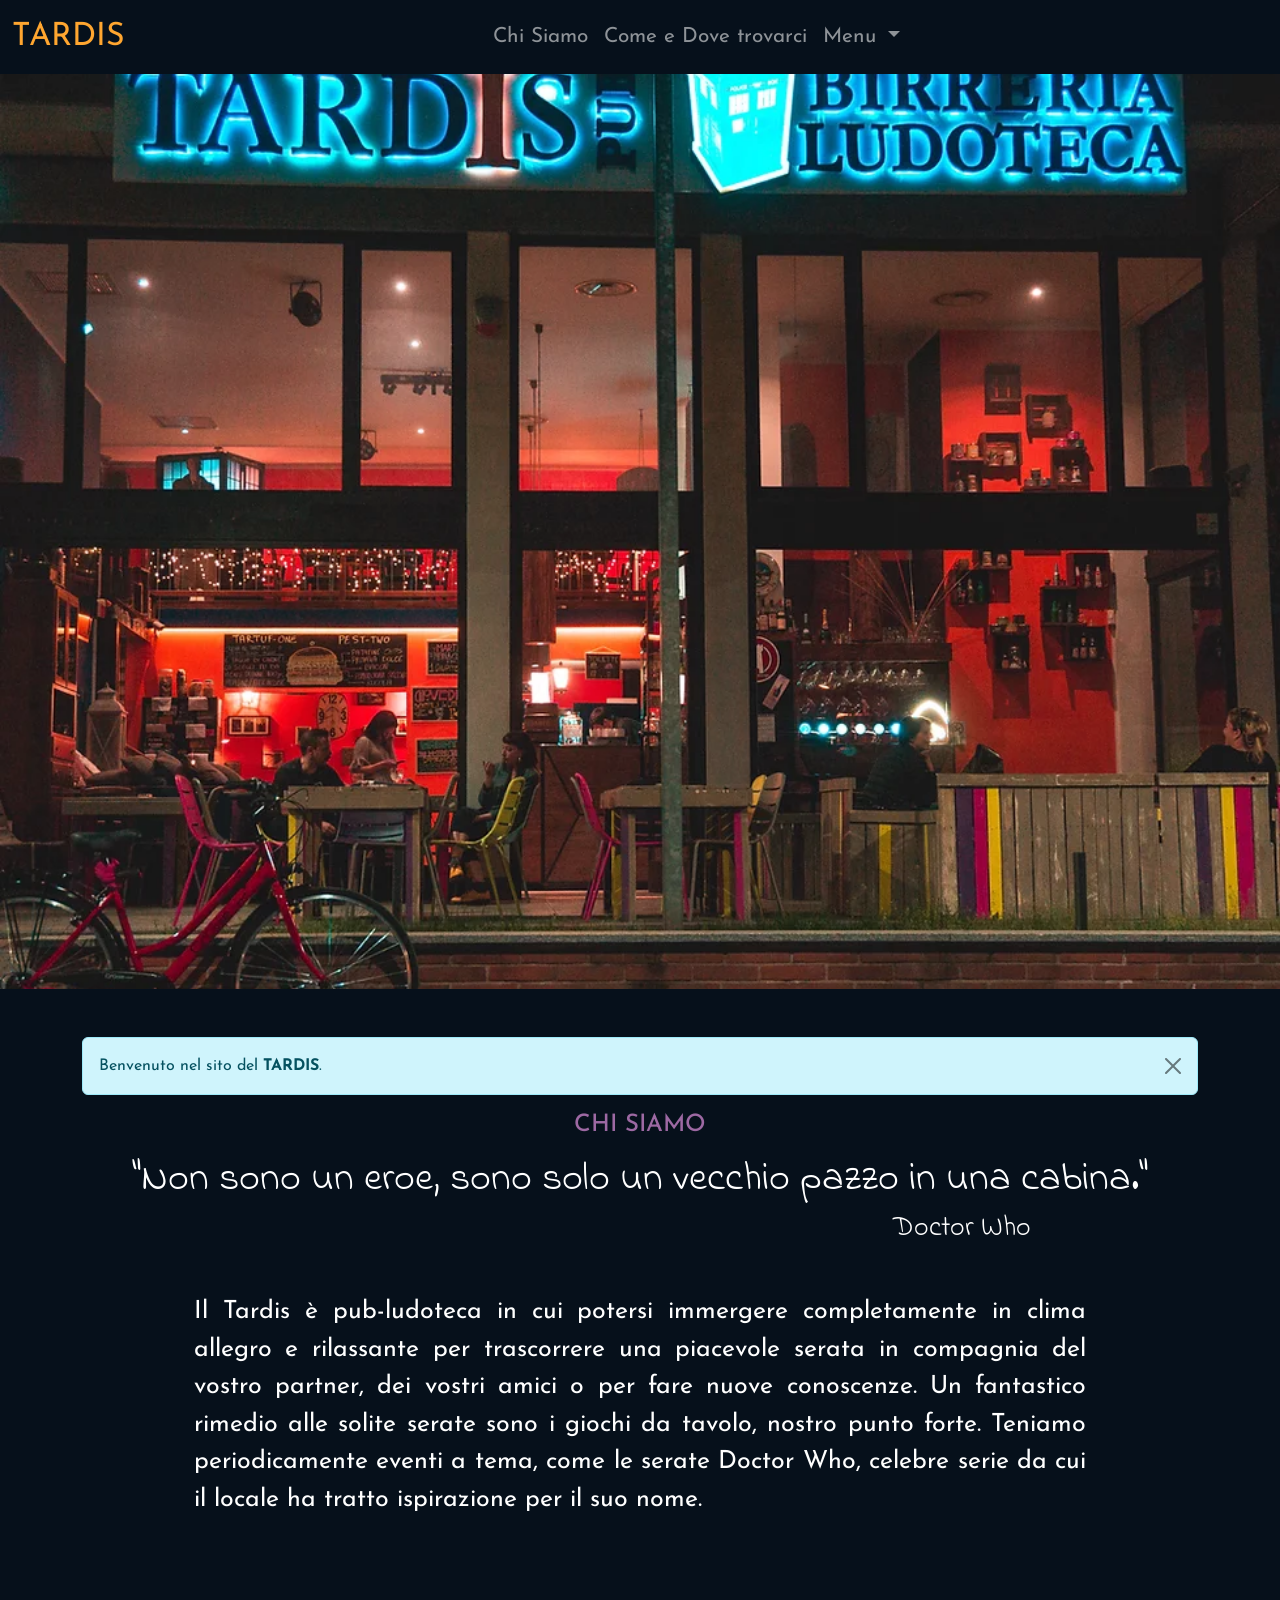
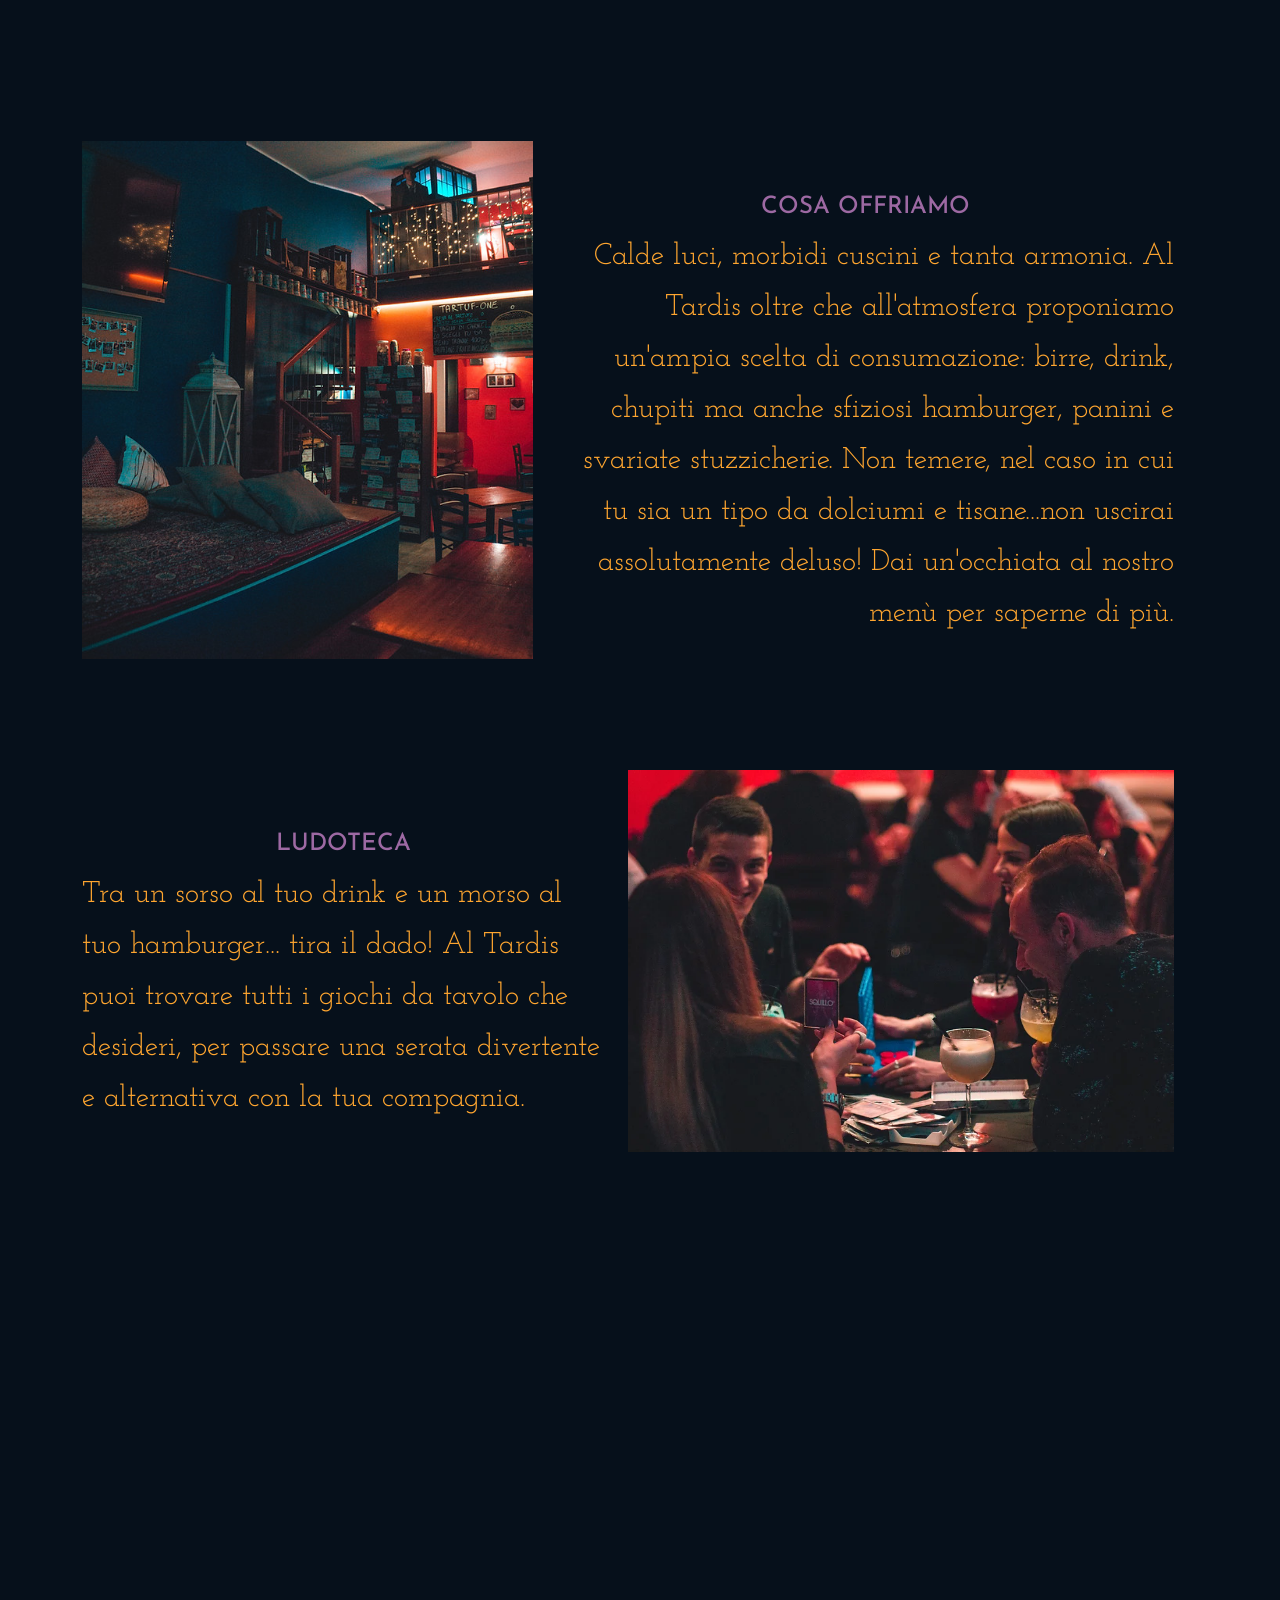
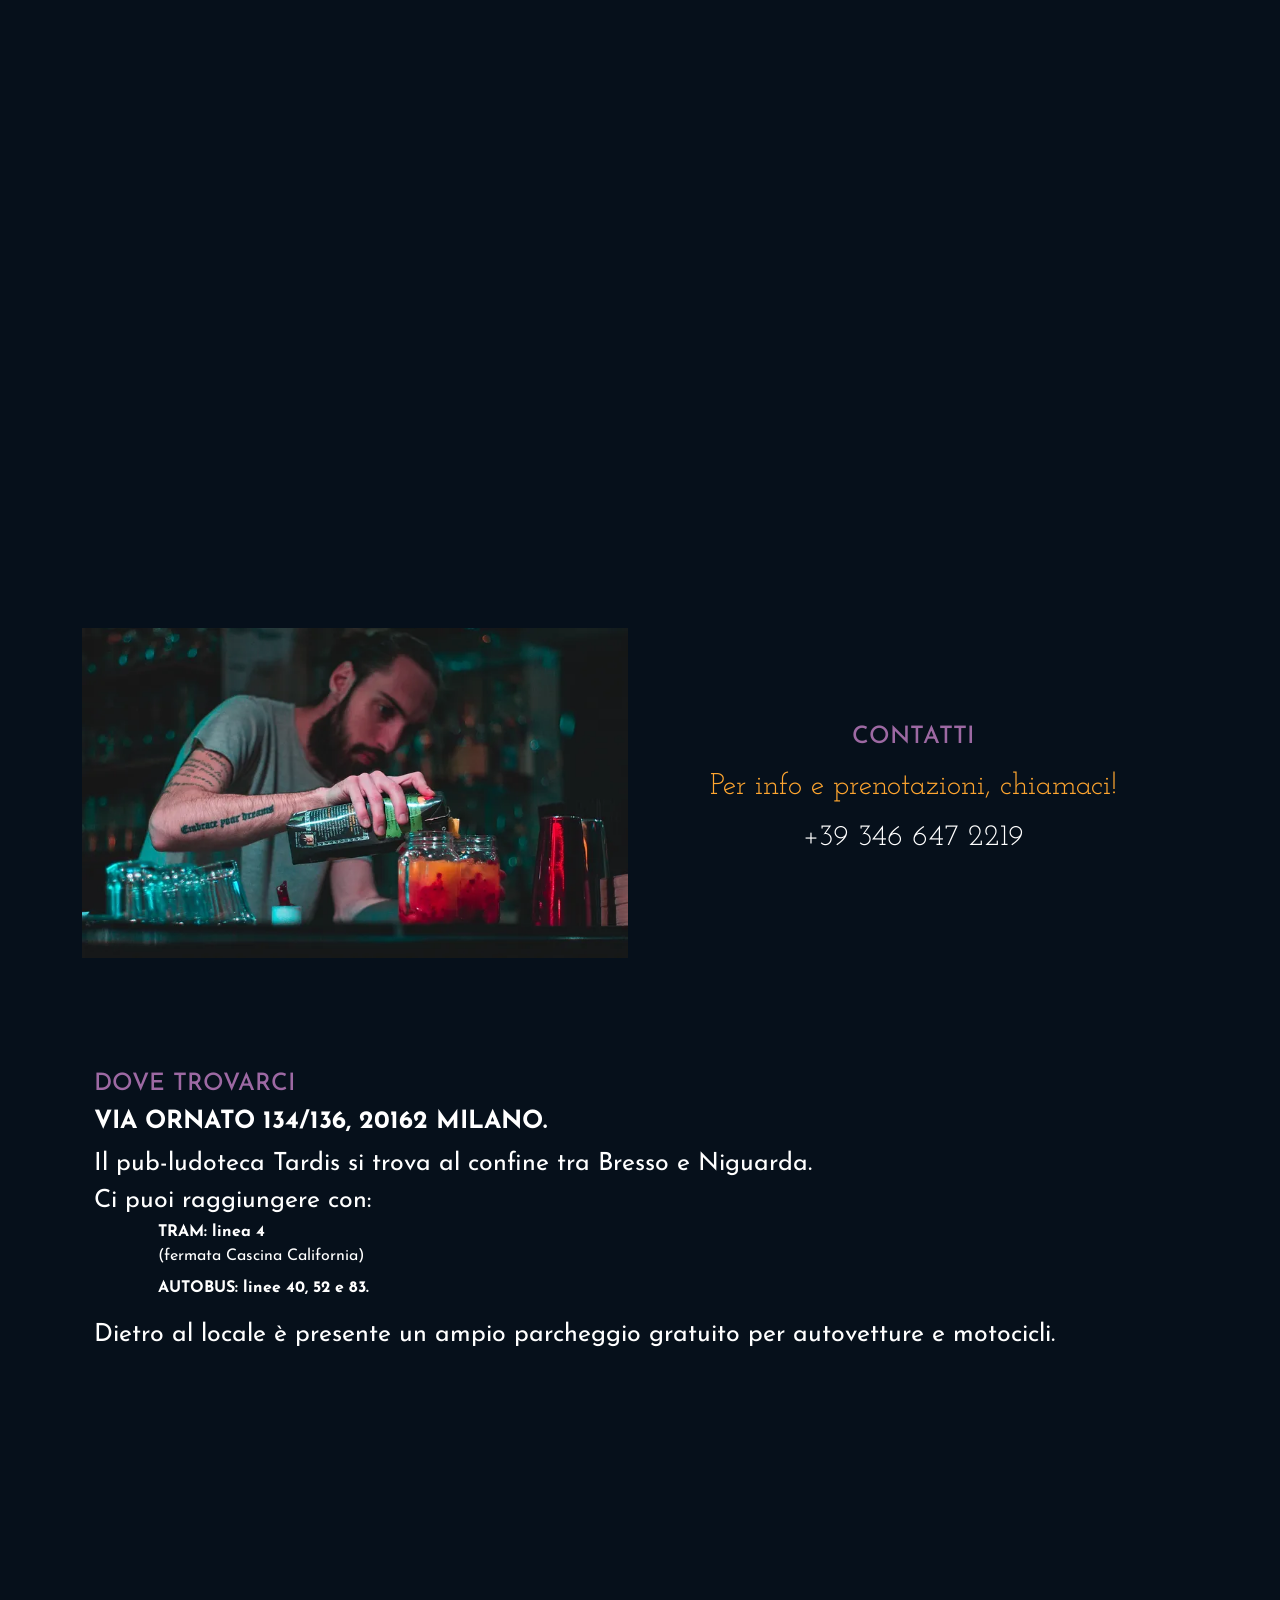
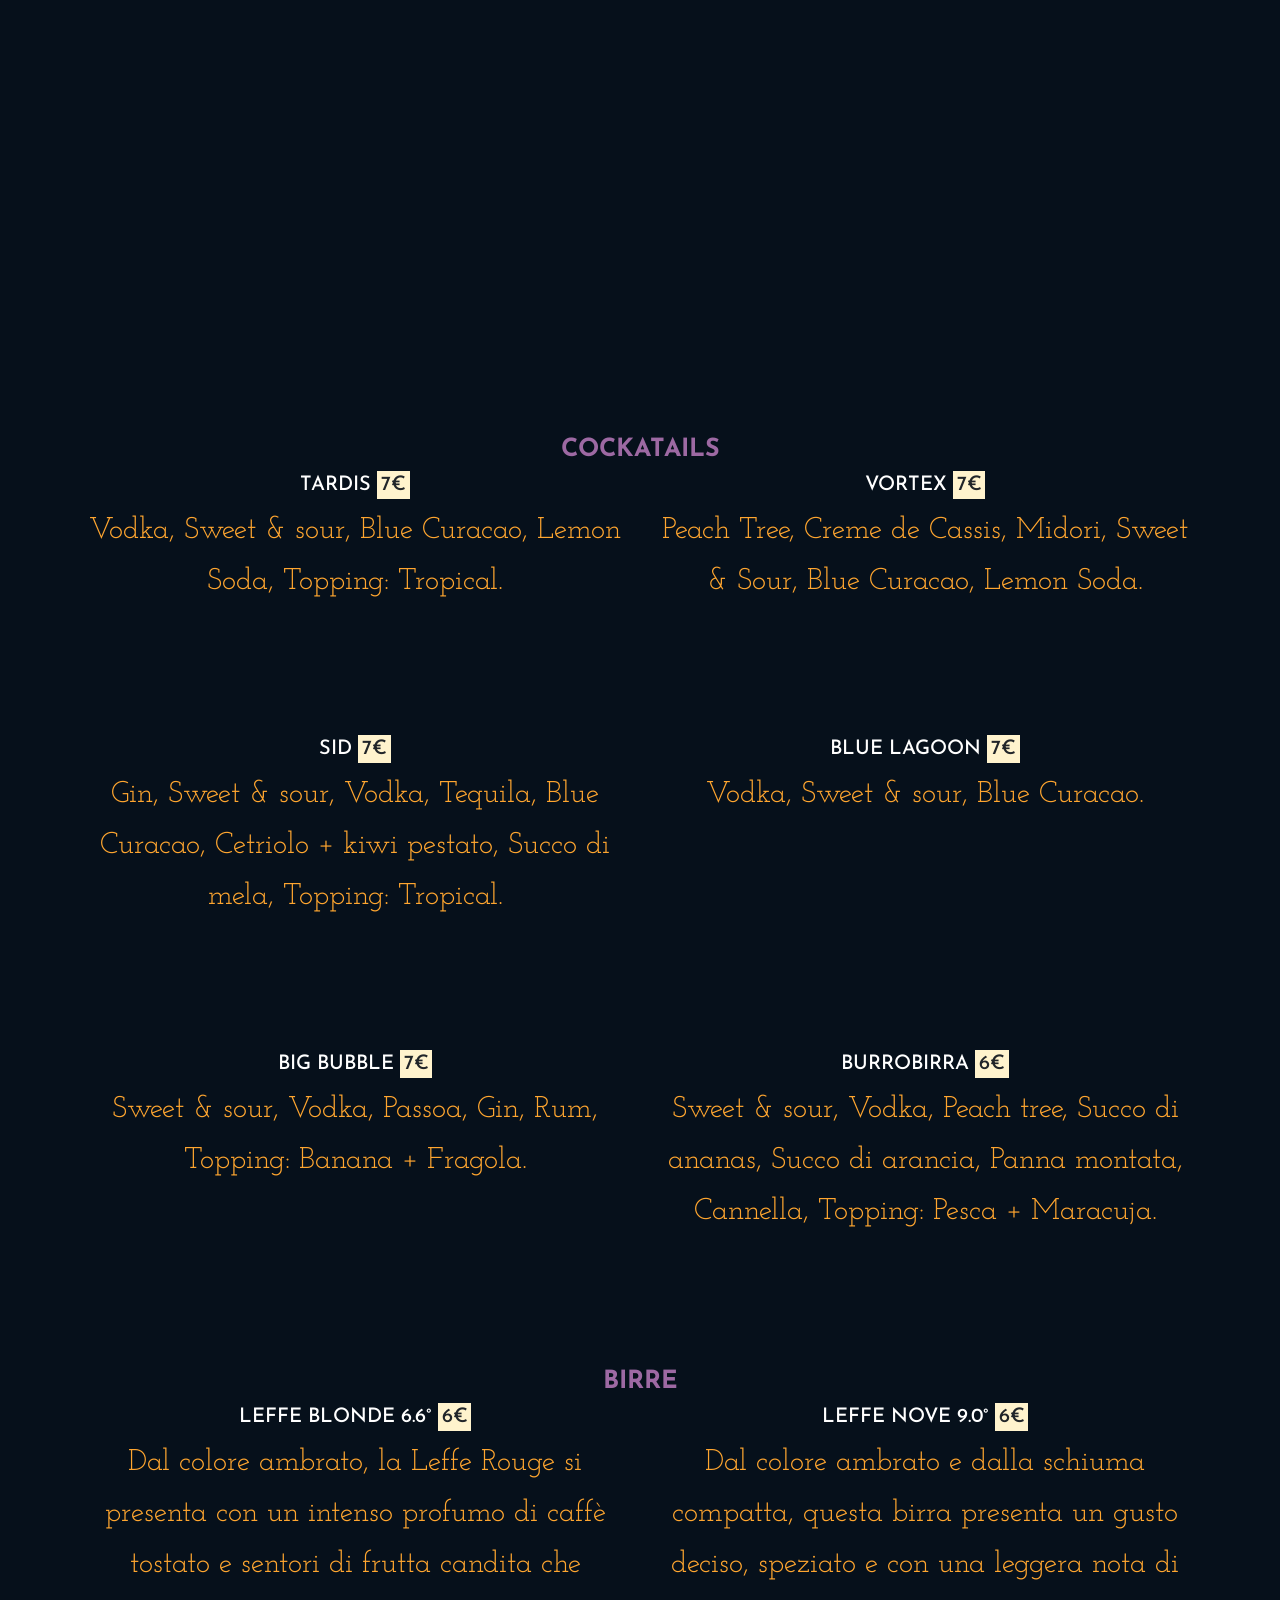
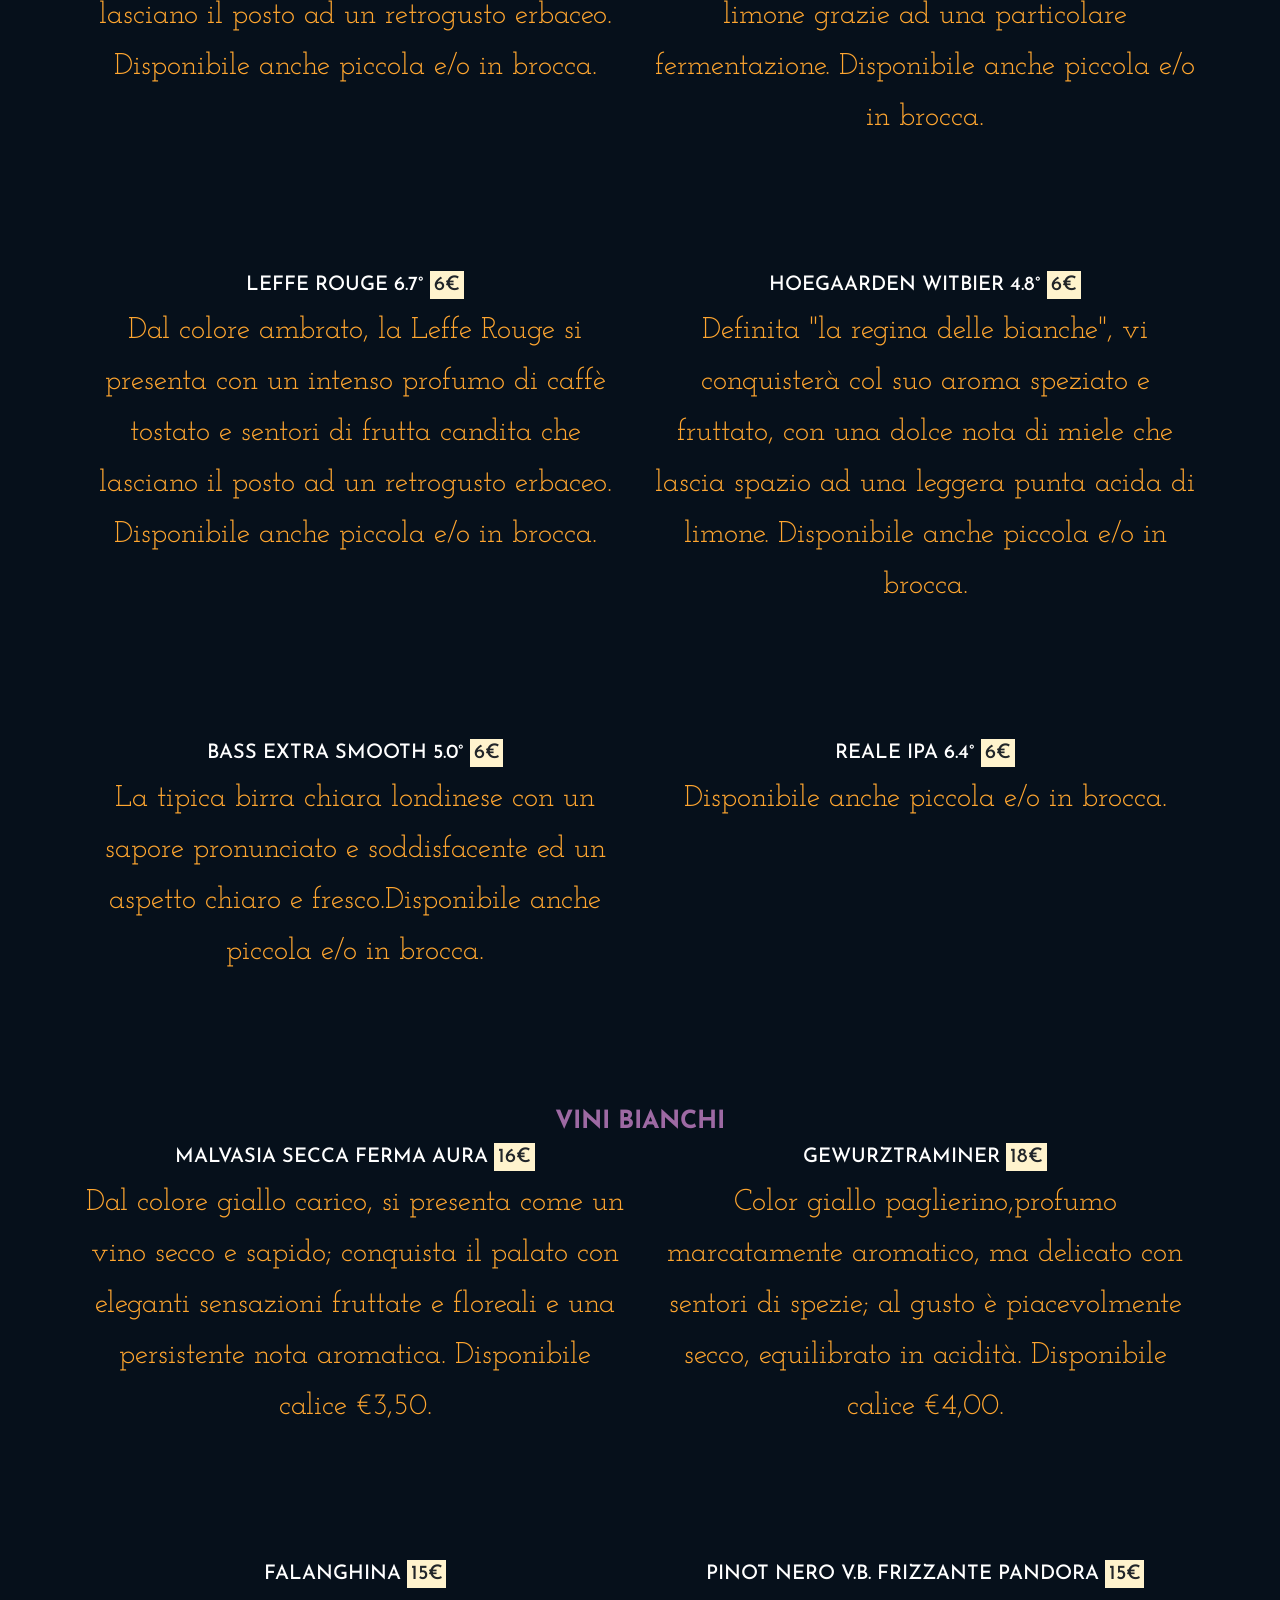
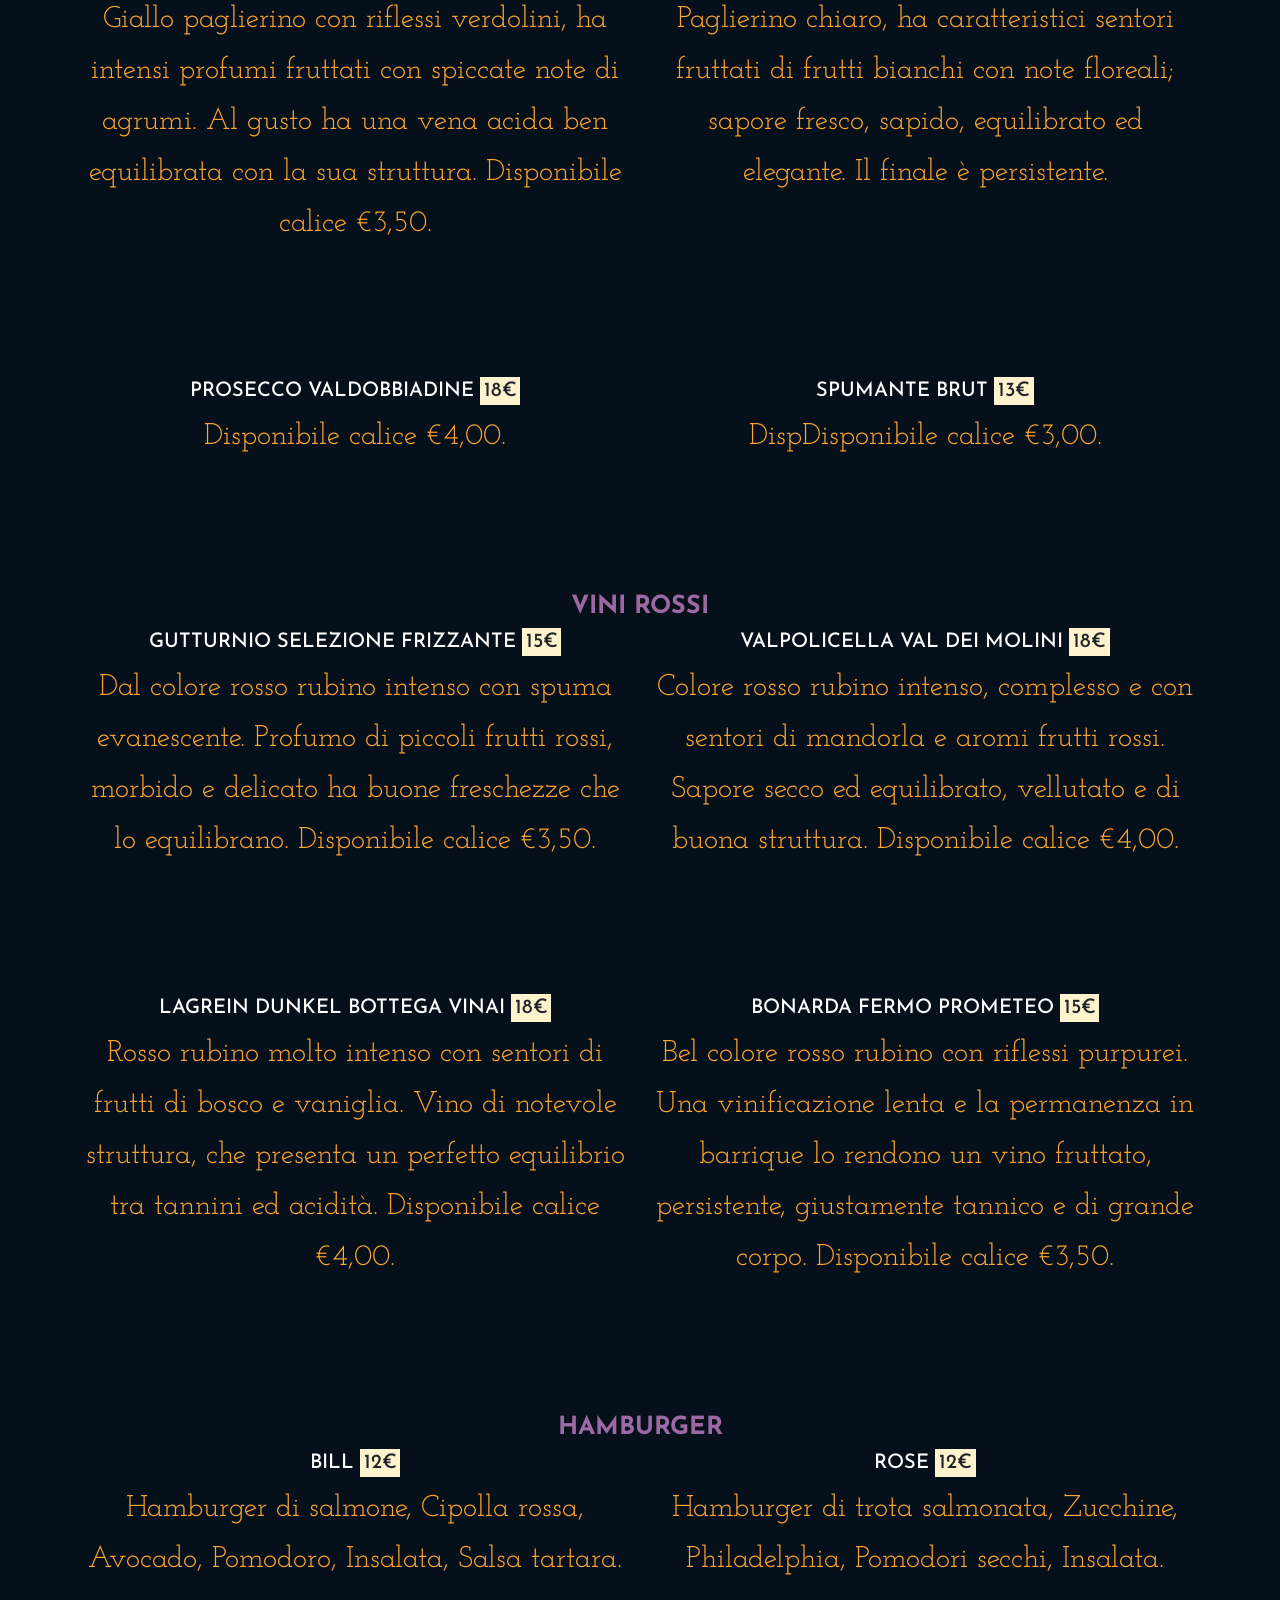
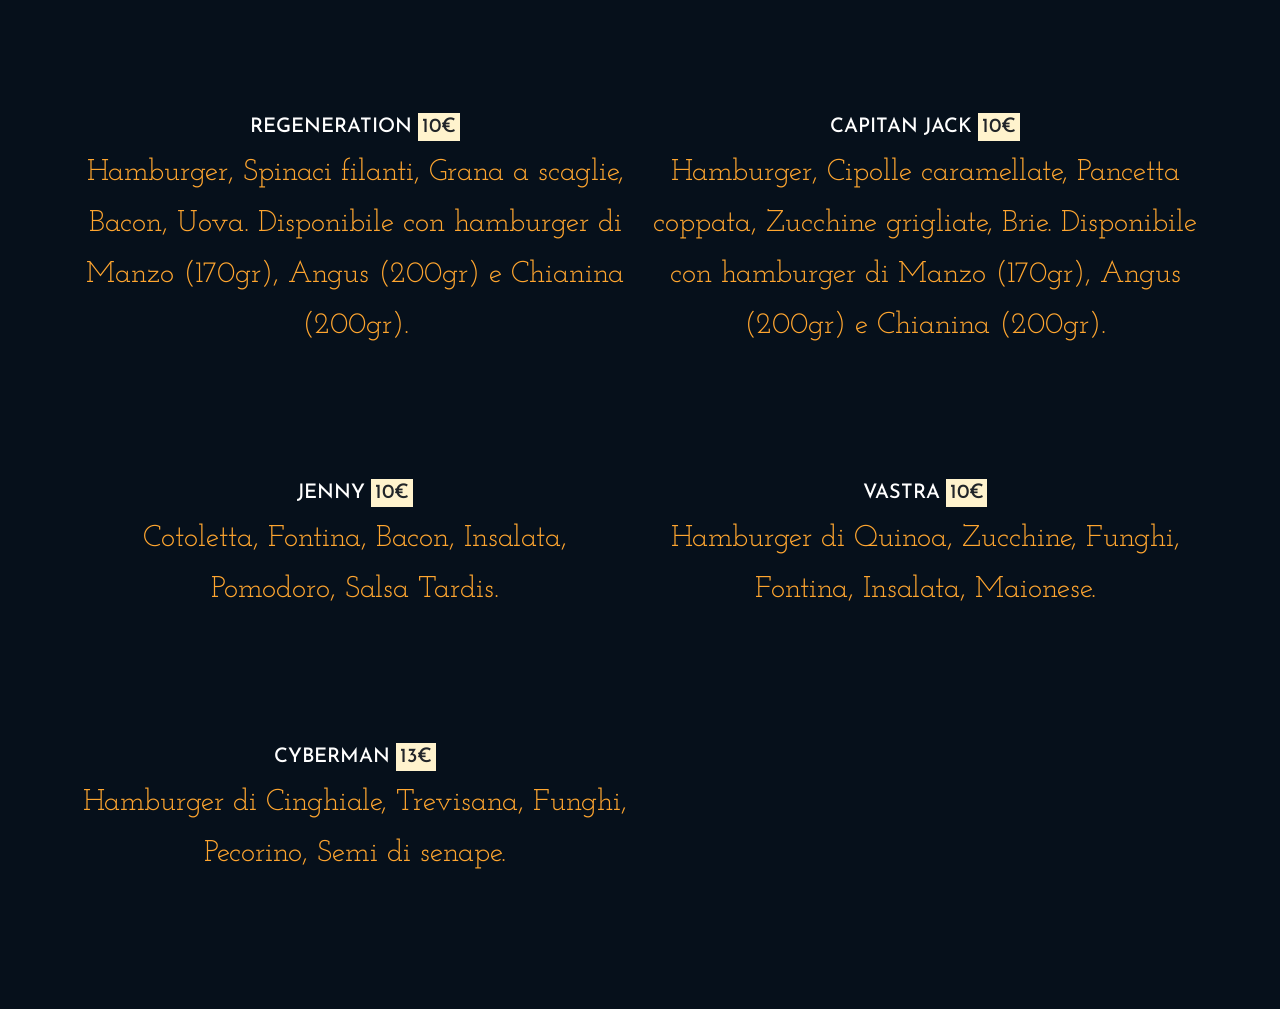
<file: index.html>
<!DOCTYPE html>
<html lang="en">
    <head>
        <meta charset="UTF-8">
        <meta http-equiv="X-UA-Compatible" content="IE=edge">
        <meta name="viewport" content="width=device-width, initial-scale=1.0">
    
        <title>TARDIS</title>
    
        <link rel="stylesheet" href="https://cdn.jsdelivr.net/npm/bootstrap@5.2.2/dist/css/bootstrap.min.css">
        <link rel="stylesheet" href="BTS_4/BTS_4.css">
        <link rel="preconnect" href="https://fonts.googleapis.com">
        <link rel="preconnect" href="https://fonts.gstatic.com" crossorigin>
        <link href="https://fonts.googleapis.com/css2?family=Josefin+Sans:wght@400;700&display=swap" rel="stylesheet">
        <link rel="preconnect" href="https://fonts.googleapis.com">
        <link rel="preconnect" href="https://fonts.gstatic.com" crossorigin>
        <link href="https://fonts.googleapis.com/css2?family=Indie+Flower&family=Josefin+Sans:wght@400;700&display=swap" rel="stylesheet">
        <link rel="preconnect" href="https://fonts.googleapis.com">
        <link rel="preconnect" href="https://fonts.gstatic.com" crossorigin>
        <link href="https://fonts.googleapis.com/css2?family=Indie+Flower&family=Josefin+Slab:wght@300&display=swap" rel="stylesheet">

        <script src="https://cdn.jsdelivr.net/npm/bootstrap@5.2.2/dist/js/bootstrap.bundle.min.js"></script>
        <script src="https://ajax.googleapis.com/ajax/libs/jquery/3.6.1/jquery.min.js"></script>
    </head>
    
    <body>
        <!-- HEADER  -->

        <header>
            <nav class="navbar navbar-dark navbar-expand-lg fixed-top">
                <div class="container-fluid">
                    <a class="navbar-brand primary" href="#">TARDIS</a>

                    <button class="navbar-toggler" type="button" data-bs-toggle="offcanvas" data-bs-target="#offcanvasNavbar" aria-controls="offcanvasNavbar">
                        <span class="navbar-toggler-icon"></span>
                    </button>
                  
                    <div class="offcanvas offcanvas-end bg-dark" tabindex="-1" id="offcanvasNavbar" aria-labelledby="offcanvasNavbarLabel">      
                        <div class="offcanvas-body">
                            <div class="offcanvas-header">
                                <h3 class="offcanvas-title text-light" id="offcanvasNavbarLabel">Tardis</h3>
                                <button type="button" class="btn-close" data-bs-dismiss="offcanvas" aria-label="Close"></button>
                            </div>

                            <ul class="navbar-nav justify-content-center flex-grow-1 pe-3">
                                
                                <li class="nav-item">
                                  <a class="nav-link" href="#hero1">Chi Siamo</a>
                                </li>
                                
                                <li class="nav-item">
                                  <a class="nav-link" href="#hero2">Come e Dove trovarci</a>
                                </li>
                                
                                <li class="nav-item dropdown">
                                    <a class="nav-link dropdown-toggle" href="#hero3" role="button" data-bs-toggle="dropdown" aria-expanded="false">
                                        Menu
                                    </a>
                                    <ul class="dropdown-menu dropdown-menu-dark bg-dark">
                                        <li><a class="dropdown-item" href="#cocktails">Cocktails</a></li>
                                        <li><a class="dropdown-item" href="#birre">Birre</a></li>
                                        <li><a class="dropdown-item" href="#vini_bianchi">Vini Bianchi</a></li>
                                        <li><a class="dropdown-item" href="#vini_rossi">Vini Rossi</a></li>
                                        <li><a class="dropdown-item" href="#hamburger">Hamburger</a></li>
                                    </ul>
                                </li>
                            </ul>
                        </div>
                    </div>
                </div>
            </nav>
            
            <img class="img-fluid" src="BTS_4/img/vetrina.jpg" width="100%" alt="Image not available">
        </header>  

        <!-- HERO1 -->

        <section class="position-relative hero1" id="hero1">
            <main class="container pt-5 hero1-content">
                <div class="alert alert-info alert-dismissible fade show" role="alert">
                    Benvenuto nel sito del <strong>TARDIS</strong>.
                    <button type="button" class="btn-close" data-bs-dismiss="alert" aria-label="Close"></button>
                </div>

                <h4 class="text-center secondary">CHI SIAMO</h4>

                <h1 class="text-center mt-3">"Non sono un eroe, sono solo un vecchio pazzo in una cabina."</h1>
                <h3 class="text-end">Doctor Who</h3>
                <p class="mt-5 normal-text" id="spiegazione">Il Tardis è pub-ludoteca in cui potersi immergere completamente in clima allegro e rilassante per trascorrere una piacevole serata in compagnia del vostro partner, dei vostri amici o per fare nuove conoscenze. Un fantastico rimedio alle solite serate sono i giochi da tavolo, nostro punto forte. Teniamo periodicamente eventi a tema, come le serate Doctor Who, celebre serie da cui il locale ha tratto ispirazione per il suo nome.</p>


                <section class="row" id="first">
                    <img class="img-fluid col-md-5" src="BTS_4/img/hall.jpg" alt="Image not available">
                    <div class="row col-md-7">
                        <h4 class="text-center secondary col-12 mt-5">COSA OFFRIAMO</h4>
                        <p class="text-end col-12">Calde luci, morbidi cuscini e tanta armonia. Al Tardis oltre che all'atmosfera proponiamo un'ampia scelta di consumazione: birre, drink, chupiti ma anche sfiziosi hamburger, panini e svariate stuzzicherie. Non temere, nel caso in cui tu sia un tipo da dolciumi e tisane...non uscirai assolutamente deluso! Dai un'occhiata al nostro menù per saperne di più.</p>
                    </div>
                </section>

                <section class="row mt-10">
                    <div class="row col-md-6">
                        <h4 class="text-center secondary col-12 mt-5">LUDOTECA</h4>
                        <p class="col-12">Tra un sorso al tuo drink e un morso al tuo hamburger... tira il dado! Al Tardis puoi trovare tutti i giochi da tavolo che desideri, per passare una serata divertente e alternativa con la tua compagnia. </p>
                    </div>
                    <img class="img-fluid col-md-6" src="BTS_4/img/clienti.jpg" alt="Image not available">
                </section>
            </main>
        </section>

        <section class="background mt-10" id="background">
        </section>

        <section class="position-relative mt-5 hero2" id="hero2">
            <main class="container hero2-content">
                <section class="row">
                    <img class="img-fluid col-md-6" src="BTS_4/img/barman.jpg" alt="Image not available">
                    <div class="row col-md-6">
                        <h4 class="text-center secondary col-12 mt-3">CONTATTI</h4>
                        <p class="text-center col-12">Per info e prenotazioni, chiamaci!<br>
                            <a href="tel:346-6472219">+39 346 647 2219</a></p>
                    </div>
                </section>

                <section class="container mt-10">
                    <h4 class="text-start secondary">DOVE TROVARCI</h4>
                    <h4 class="intro-text">Via Ornato 134/136, 20162 Milano.</h4>
                    <p class="normal-text mb-0">Il pub-ludoteca Tardis si trova al confine tra Bresso e Niguarda.<br>
                        Ci puoi raggiungere con:</p>
                    <dl style="margin-left: 4rem;">
                        <dt>TRAM: linea 4</dt> 
                        <dd>(fermata Cascina California)</dd>
                        <dt>AUTOBUS: linee 40, 52 e 83.</dt>
                    </dl>
                    <p class="normal-text">Dietro al locale è presente un ampio parcheggio gratuito per autovetture e motocicli.</p>
                    <iframe src="https://www.google.com/maps/embed?pb=!1m18!1m12!1m3!1d2795.3190366013405!2d9.19042831540846!3d45.523785079101664!2m3!1f0!2f0!3f0!3m2!1i1024!2i768!4f13.1!3m3!1m2!1s0x4786c0b019adc2fd%3A0x4c03f3bc5e8f3fd5!2sTardis%20Pub%20Birreria%20Ludoteca!5e0!3m2!1sen!2sus!4v1668813695430!5m2!1sen!2sus" width="100%" height="450" style="border:0; margin-bottom: 5rem;" allowfullscreen="" loading="lazy" referrerpolicy="no-referrer-when-downgrade"></iframe>
                </section>
            </main>
        </section>

        <section class="position-relative mt-5 hero3" id="hero3">
            <main class="container col-12 text-center">
                <h4 class="intro-text text-center secondary" id="cocktails">cockatails</h4>
                
                <div class="row">
                    <section class="col-md-6 hero2-content">
                        <h5>TARDIS <mark>7€</mark></h5>
                        <p class="primary">Vodka, Sweet & sour, Blue Curacao, Lemon Soda, Topping: Tropical.</p>
                    </section>

                    <section class="col-md-6 hero2-content">
                        <h5>VORTEX <mark>7€</mark></h5>
                        <p class="primary">Peach Tree, Creme de Cassis, Midori, Sweet & Sour, Blue Curacao, Lemon Soda.</p>
                    </section>

                    <section class="col-md-6 hero2-content">
                        <h5>SID <mark>7€</mark></h5>
                        <p class="primary">Gin, Sweet & sour, Vodka, Tequila, Blue Curacao, Cetriolo + kiwi pestato, Succo di mela, Topping: Tropical.</p>
                    </section>

                    <section class="col-md-6 hero2-content">
                        <h5>BLUE LAGOON <mark>7€</mark></h5>
                        <p class="primary">Vodka, Sweet & sour, Blue Curacao.</p>
                    </section>

                    <section class="col-md-6 hero2-content">
                        <h5>BIG BUBBLE <mark>7€</mark></h5>
                        <p class="primary">Sweet & sour, Vodka, Passoa, Gin, Rum, Topping: Banana + Fragola.</p>
                    </section>

                    <section class="col-md-6 hero2-content">
                        <h5>BURROBIRRA <mark>6€</mark></h5>
                        <p class="primary">Sweet & sour, Vodka, Peach tree, Succo di ananas, Succo di arancia, Panna montata, Cannella, Topping: Pesca + Maracuja.</p>
                    </section>
                </div>
            </main>

            <main class="container col-12 text-center">
                <h4 class="intro-text text-center secondary" id="birre">birre</h4>
                
                <div class="row">
                    <section class="col-md-6 hero2-content">
                        <h5>LEFFE BLONDE 6.6° <mark>6€</mark></h5>
                        <p class="primary">Dal colore ambrato, la Leffe Rouge si presenta con un intenso profumo di caffè tostato e sentori di frutta candita che lasciano il posto ad un retrogusto erbaceo. Disponibile anche piccola e/o in brocca.</p>
                    </section>

                    <section class="col-md-6 hero2-content">
                        <h5>LEFFE NOVE 9.0° <mark>6€</mark></h5>
                        <p class="primary">Dal colore ambrato e dalla schiuma compatta, questa birra presenta un gusto deciso, speziato e con una leggera nota di limone grazie ad una particolare fermentazione. Disponibile anche piccola e/o in brocca.</p>
                    </section>

                    <section class="col-md-6 hero2-content">
                        <h5>LEFFE ROUGE 6.7° <mark>6€</mark></h5>
                        <p class="primary">Dal colore ambrato, la Leffe Rouge si presenta con un intenso profumo di caffè tostato e sentori di frutta candita che lasciano il posto ad un retrogusto erbaceo. Disponibile anche piccola e/o in brocca.</p>
                    </section>

                    <section class="col-md-6 hero2-content">
                        <h5>HOEGAARDEN WITBIER 4.8° <mark>6€</mark></h5>
                        <p class="primary">Definita "la regina delle bianche", vi conquisterà col suo aroma speziato e fruttato, con una dolce nota di miele che lascia spazio ad una leggera punta acida di limone. Disponibile anche piccola e/o in brocca.</p>
                    </section>

                    <section class="col-md-6 hero2-content">
                        <h5>BASS EXTRA SMOOTH 5.0° <mark>6€</mark></h5>
                        <p class="primary">La tipica birra chiara londinese con un sapore pronunciato e soddisfacente ed un aspetto chiaro e fresco.Disponibile anche piccola e/o in brocca.</p>
                    </section>

                    <section class="col-md-6 hero2-content">
                        <h5>REALE IPA 6.4° <mark>6€</mark></h5>
                        <p class="primary">Disponibile anche piccola e/o in brocca.</p>
                    </section>
                </div>
            </main>

            <main class="container col-12 text-center">
                <h4 class="intro-text text-center secondary" id="vini_bianchi">vini bianchi</h4>
                
                <div class="row">
                    <section class="col-md-6 hero2-content">
                        <h5>MALVASIA SECCA FERMA AURA <mark>16€</mark></h5>
                        <p class="primary">Dal colore giallo carico, si presenta come un vino secco e sapido; conquista il palato con eleganti sensazioni fruttate e floreali e una persistente nota aromatica. Disponibile calice €3,50.</p>
                    </section>

                    <section class="col-md-6 hero2-content">
                        <h5>GEWURZTRAMINER <mark>18€</mark></h5>
                        <p class="primary">Color giallo paglierino,profumo marcatamente aromatico, ma delicato con sentori di spezie; al gusto è piacevolmente secco, equilibrato in acidità. Disponibile calice €4,00.</p>
                    </section>

                    <section class="col-md-6 hero2-content">
                        <h5>FALANGHINA <mark>15€</mark></h5>
                        <p class="primary">Giallo paglierino con riflessi verdolini, ha intensi profumi fruttati con spiccate note di agrumi. Al gusto ha una vena acida ben equilibrata con la sua struttura. Disponibile calice €3,50.</p>
                    </section>

                    <section class="col-md-6 hero2-content">
                        <h5>PINOT NERO V.B. FRIZZANTE PANDORA <mark>15€</mark></h5>
                        <p class="primary">Paglierino chiaro, ha caratteristici sentori fruttati di frutti bianchi con note floreali; sapore fresco, sapido, equilibrato ed elegante. Il finale è persistente.</p>
                    </section>

                    <section class="col-md-6 hero2-content">
                        <h5>PROSECCO VALDOBBIADINE <mark>18€</mark></h5>
                        <p class="primary">Disponibile calice €4,00.</p>
                    </section>

                    <section class="col-md-6 hero2-content">
                        <h5>SPUMANTE BRUT <mark>13€</mark></h5>
                        <p class="primary">DispDisponibile calice €3,00.</p>
                    </section>
                </div>
            </main>

            <main class="container col-12 text-center">
                <h4 class="intro-text text-center secondary" id="vini_rossi">vini rossi</h4>
                
                <div class="row">
                    <section class="col-md-6 hero2-content">
                        <h5>GUTTURNIO SELEZIONE FRIZZANTE <mark>15€</mark></h5>
                        <p class="primary">Dal colore rosso rubino intenso con spuma evanescente. Profumo di piccoli frutti rossi, morbido e delicato ha buone freschezze che lo equilibrano. Disponibile calice €3,50.</p>
                    </section>

                    <section class="col-md-6 hero2-content">
                        <h5>VALPOLICELLA VAL DEI MOLINI <mark>18€</mark></h5>
                        <p class="primary">Colore rosso rubino intenso, complesso e con sentori di mandorla e aromi frutti rossi. Sapore secco ed equilibrato, vellutato e di buona struttura. Disponibile calice €4,00.</p>
                    </section>

                    <section class="col-md-6 hero2-content">
                        <h5>LAGREIN DUNKEL BOTTEGA VINAI <mark>18€</mark></h5>
                        <p class="primary">Rosso rubino molto intenso con sentori di frutti di bosco e vaniglia. Vino di notevole struttura, che presenta un perfetto equilibrio tra tannini ed acidità. Disponibile calice €4,00.</p>
                    </section>

                    <section class="col-md-6 hero2-content">
                        <h5>BONARDA FERMO PROMETEO <mark>15€</mark></h5>
                        <p class="primary">Bel colore rosso rubino con riflessi purpurei. Una vinificazione lenta e la permanenza in barrique lo rendono un vino fruttato, persistente, giustamente tannico e di grande corpo. Disponibile calice €3,50.</p>
                    </section>
                </div>
            </main>

            <main class="container col-12 text-center">
                <h4 class="intro-text text-center secondary" id="hamburger">hamburger</h4>
                
                <div class="row">
                    <section class="col-md-6 hero2-content">
                        <h5>BILL <mark>12€</mark></h5>
                        <p class="primary">Hamburger di salmone, Cipolla rossa, Avocado, Pomodoro, Insalata, Salsa tartara.</p>
                    </section>

                    <section class="col-md-6 hero2-content">
                        <h5>ROSE <mark>12€</mark></h5>
                        <p class="primary">Hamburger di trota salmonata, Zucchine, Philadelphia, Pomodori secchi, Insalata.</p>
                    </section>

                    <section class="col-md-6 hero2-content">
                        <h5>REGENERATION <mark>10€</mark></h5>
                        <p class="primary">Hamburger, Spinaci filanti, Grana a scaglie, Bacon, Uova. Disponibile con hamburger di Manzo (170gr), Angus (200gr) e Chianina (200gr).</p>
                    </section>

                    <section class="col-md-6 hero2-content">
                        <h5>CAPITAN JACK <mark>10€</mark></h5>
                        <p class="primary">Hamburger, Cipolle caramellate, Pancetta coppata, Zucchine grigliate, Brie. Disponibile con hamburger di Manzo (170gr), Angus (200gr) e Chianina (200gr).</p>
                    </section>

                    <section class="col-md-6 hero2-content">
                        <h5>JENNY <mark>10€</mark></h5>
                        <p class="primary">Cotoletta, Fontina, Bacon, Insalata, Pomodoro, Salsa Tardis.</p>
                    </section>

                    <section class="col-md-6 hero2-content">
                        <h5>VASTRA <mark>10€</mark></h5>
                        <p class="primary">Hamburger di Quinoa, Zucchine, Funghi, Fontina, Insalata, Maionese.</p>
                    </section>

                    <section class="col-md-6 hero2-content">
                        <h5>CYBERMAN <mark>13€</mark></h5>
                        <p class="primary">Hamburger di Cinghiale, Trevisana, Funghi, Pecorino, Semi di senape.</p>
                    </section>
                </div>
            </main>
        </section>
    </body>
    <script>
        $(window).scroll(function(){
            var scroll = $(window).scrollTop();
            $('#background').css({"background-positionY":+(-scroll/8)+'px'});
        });
    </script>
</html>
</file>
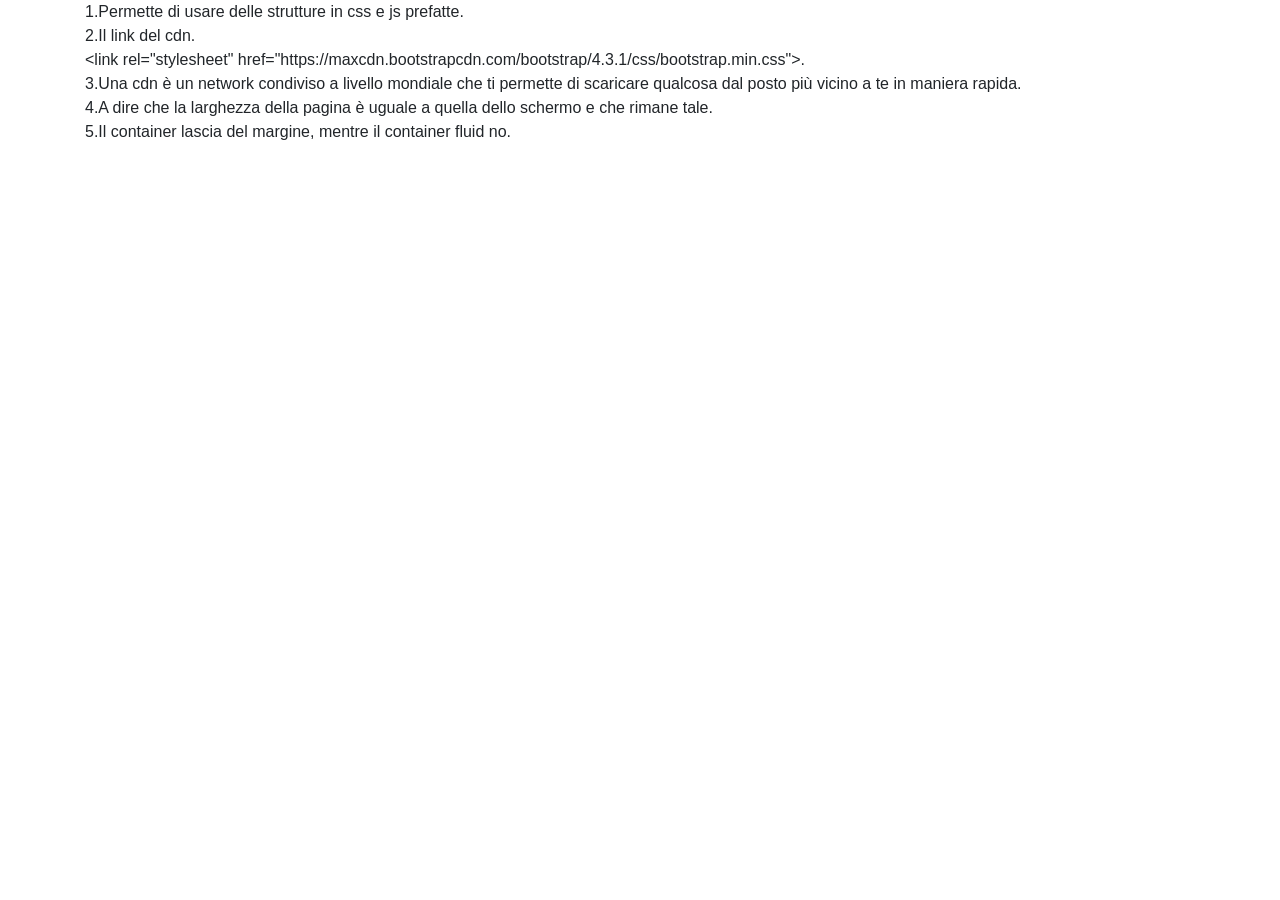
<file: BTS_1/BTS_1.1.html>
<!DOCTYPE html>
<html lang="en">
    <head>
        <meta charset="UTF-8">
        <meta http-equiv="X-UA-Compatible" content="IE=edge">
        <meta name="viewport" content="width=device-width, initial-scale=1.0">

        <title>Document</title>

        <link rel="stylesheet" href="https://maxcdn.bootstrapcdn.com/bootstrap/4.3.1/css/bootstrap.min.css">
    </head>

    <body>
        <main class="container">
            1.Permette di usare delle strutture in css e js prefatte.<br>
            2.Il link del cdn.<br>
                &ltlink rel="stylesheet" href="https://maxcdn.bootstrapcdn.com/bootstrap/4.3.1/css/bootstrap.min.css"&gt.<br>
            3.Una cdn è un network condiviso a livello mondiale che ti permette di scaricare qualcosa dal posto più vicino a te in maniera rapida.<br>
            4.A dire che la larghezza della pagina è uguale a quella dello schermo e che rimane tale.<br>
            5.Il container lascia del margine, mentre il container fluid no.
        </main>
    </body>
</html>
</file>
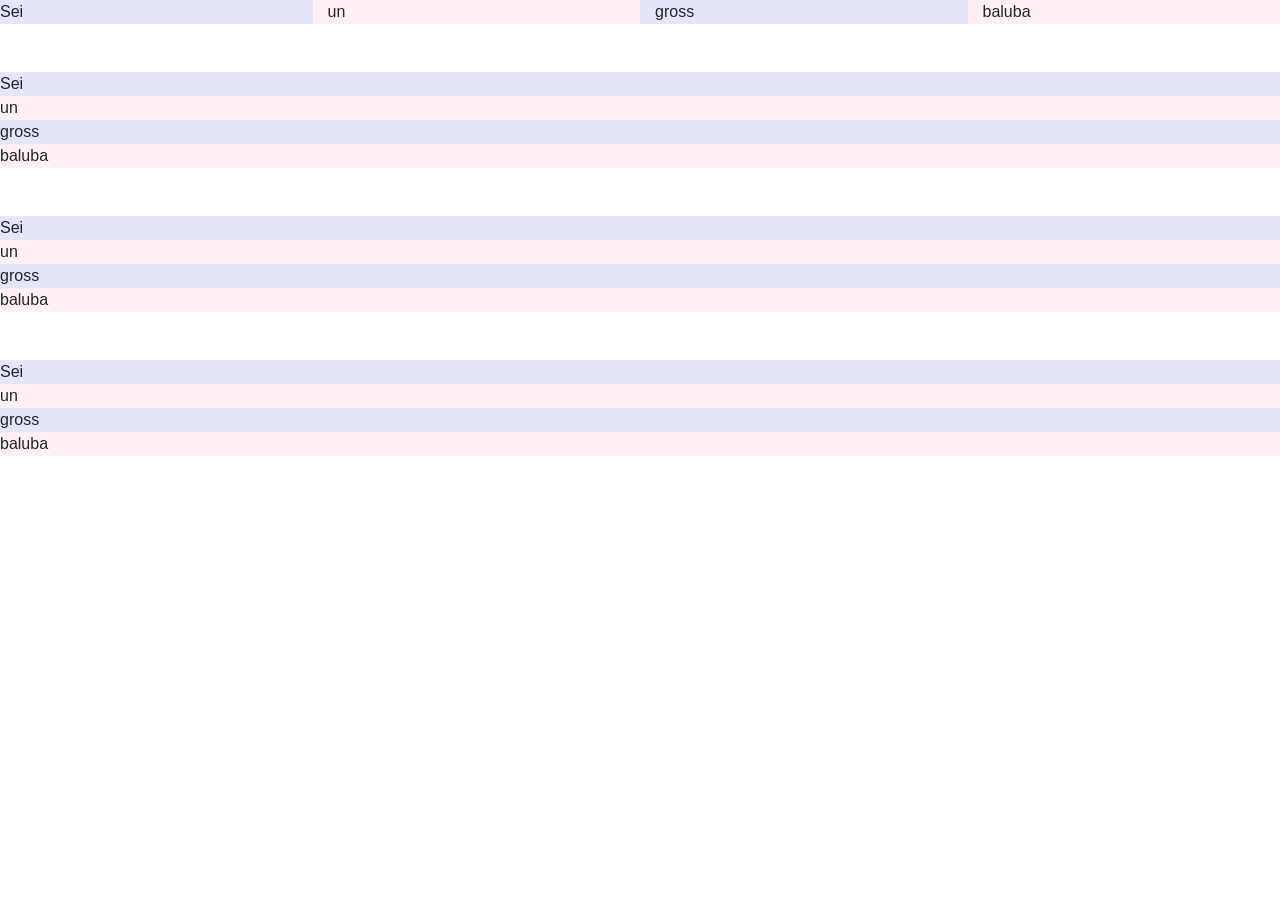
<file: BTS_1/BTS_1.2.html>
<!DOCTYPE html>
<html lang="en">
    <head>
        <meta charset="UTF-8">
        <meta http-equiv="X-UA-Compatible" content="IE=edge">
        <meta name="viewport" content="width=device-width, initial-scale=1.0">
        
        <title>Document</title>

        <link rel="stylesheet" href="https://maxcdn.bootstrapcdn.com/bootstrap/4.3.1/css/bootstrap.min.css">
    </head>

    <body>     
        <div class="row">
            <div class="col-xl-3" style="background-color:lavender;"> Sei </div>
            <div class="col-xl-3" style="background-color:lavenderblush;">un</div>
            <div class="col-xl-3" style="background-color:lavender;">gross</div>
            <div class="col-xl-3" style="background-color:lavenderblush;">baluba</div>
        </div>

        <div class="row mt-5">
            <div class="col-lg-6 col-xl-12" style="background-color:lavender;"> Sei </div>
            <div class="col-lg-6 col-xl-12" style="background-color:lavenderblush;">un</div>
            <div class="col-lg-6 col-xl-12" style="background-color:lavender;">gross</div>
            <div class="col-lg-6 col-xl-12" style="background-color:lavenderblush;">baluba</div>
        </div>

        <div class="row mt-5">
            <div class="col-sm-8 col-xl-12" style="background-color:lavender;"> Sei </div>
            <div class="col-sm-4 col-xl-12" style="background-color:lavenderblush;">un</div>
            <div class="col-sm-4 col-xl-12" style="background-color:lavender;">gross</div>
            <div class="col-sm-8 col-xl-12" style="background-color:lavenderblush;">baluba</div>
        </div>

        <div class="row mt-5">
            <div class="col-12" style="background-color:lavender;"> Sei </div>
            <div class="col-12" style="background-color:lavenderblush;">un</div>
            <div class="col-12" style="background-color:lavender;">gross</div>
            <div class="col-12" style="background-color:lavenderblush;">baluba</div>
        </div>
    
    </body>
</html>
</file>
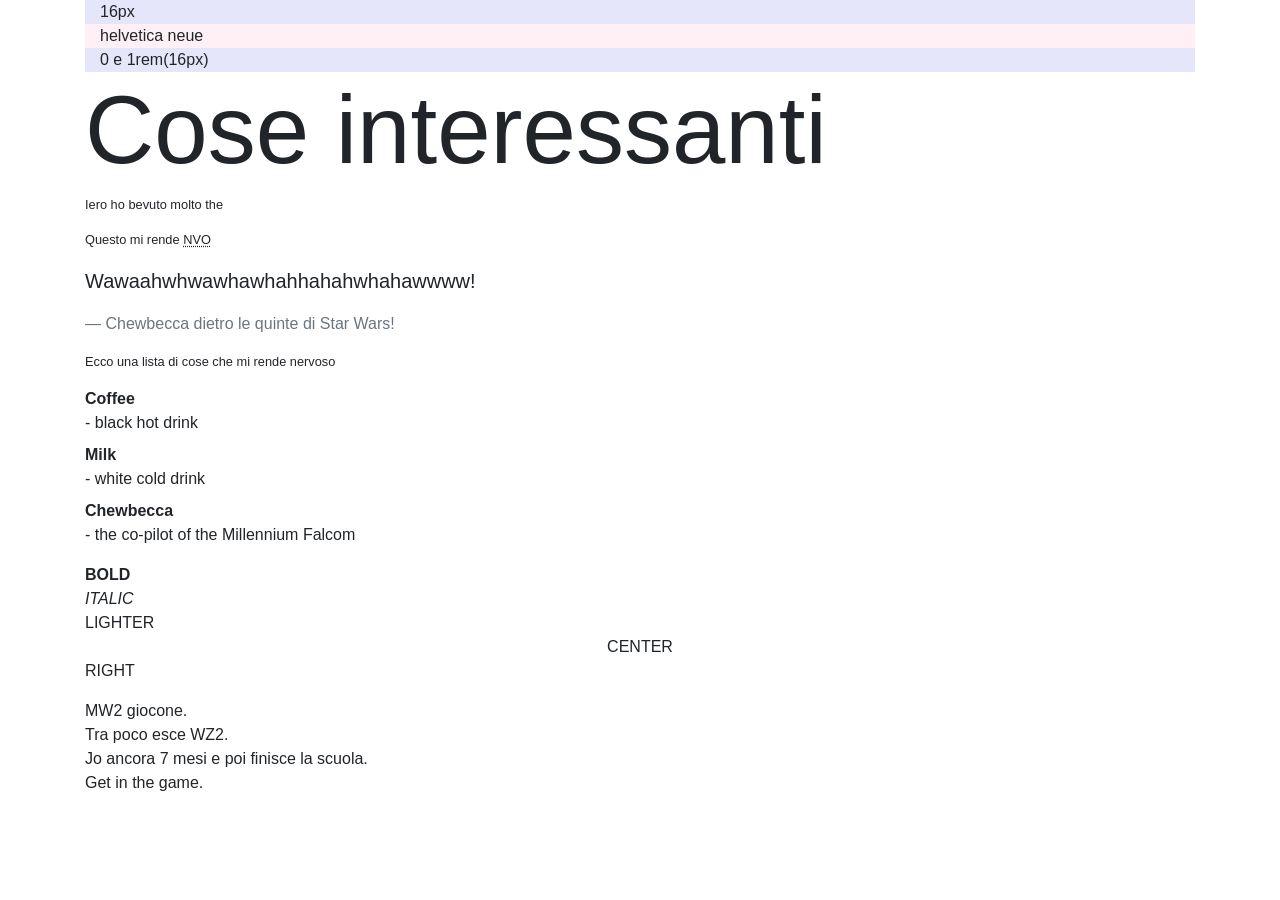
<file: BTS_2/BTS_2.1.html>
<!DOCTYPE html>
<html lang="en">
    <head>
        <meta charset="UTF-8">
        <meta http-equiv="X-UA-Compatible" content="IE=edge">
        <meta name="viewport" content="width=device-width, initial-scale=1.0">

        <title>Document</title>
        
        <link rel="stylesheet" href="https://maxcdn.bootstrapcdn.com/bootstrap/4.3.1/css/bootstrap.min.css">
    </head>

    <body>
        <div class="row">
            <section class="container">
                <div class="col-12" style="background-color:lavender;">16px</div>
                <div class="col-12" style="background-color:lavenderblush;">helvetica neue</div>
                <div class="col-12" style="background-color:lavender;">0 e 1rem(16px)</div>
            </section>
        
            <div class="container">
                <h1 class="display-1">Cose interessanti</h1>
                <p class="small">Iero ho bevuto molto the</p>
                <p class="small">Questo mi rende <abbr title="NerVossimO">NVO</abbr></p>
                <blockquote class="blockquote">
                    <p>Wawaahwhwawhawhahhahahwhahawwww!</p>
                    <footer class="blockquote-footer">Chewbecca dietro le quinte di Star Wars!</footer>
                </blockquote>
                <p class="small">Ecco una lista di cose che mi rende nervoso</p>
                <dl>
                    <dt>Coffee</dt>
                    <dd>- black hot drink</dd>
                    <dt>Milk</dt>
                    <dd>- white cold drink</dd>
                    <dt>Chewbecca</dt>
                    <dd>- the co-pilot of the Millennium Falcom</dd>
                </dl>

                <p style="font-weight: bold; margin: 0;">BOLD</p>
                <p style="font-style: italic; margin: 0;">ITALIC</p>
                <p style="font-weight: lighter; margin: 0;">LIGHTER</p>
                <p class="text-center" style="margin: 0;">CENTER</p>
                <p class="text-end">RIGHT</p>
                
                <ul class="list-inline">
                    <li>MW2 giocone.</li>
                    <li>Tra poco esce WZ2.</li>
                    <li>Jo ancora 7 mesi e poi finisce la scuola.</li>
                    <li>Get in the game.</li>
                </ul>
                
            </div>
        </div>    
    </body>
</html>
</file>
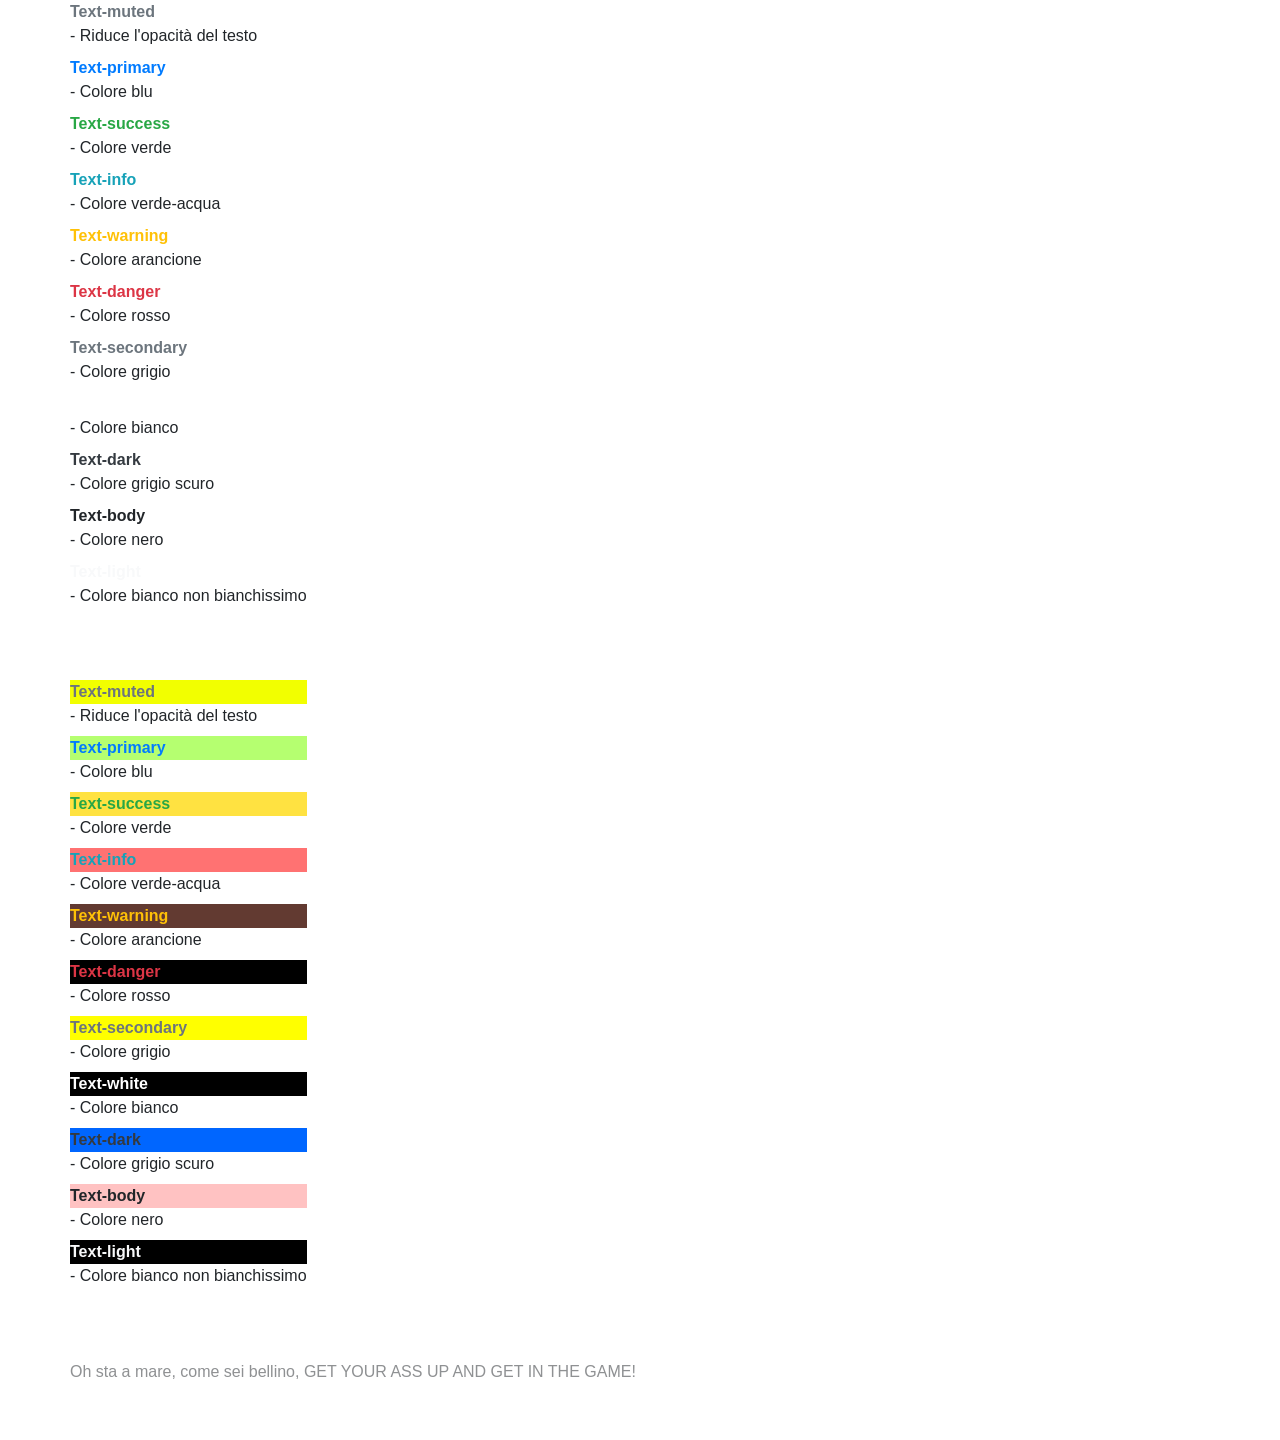
<file: BTS_2/BTS_2.2.html>
<!DOCTYPE html>
<html lang="en">
    <head>
        <meta charset="UTF-8">
        <meta http-equiv="X-UA-Compatible" content="IE=edge">
        <meta name="viewport" content="width=device-width, initial-scale=1.0">
    
        <title>Document</title>
    
        <link rel="stylesheet" href="https://maxcdn.bootstrapcdn.com/bootstrap/4.3.1/css/bootstrap.min.css">
    </head>
    
    <body>
        <main class="container">
            <div class="row">
                <dl>
                    <dt class="text-muted">Text-muted</dt>
                    <dd>- Riduce l'opacità del testo</dd>
                    <dt class="text-primary">Text-primary</dt>
                    <dd>- Colore blu</dd>
                    <dt class="text-success">Text-success</dt>
                    <dd>- Colore verde</dd>
                    <dt class="text-info">Text-info</dt>
                    <dd>- Colore verde-acqua</dd>
                    <dt class="text-warning">Text-warning</dt>
                    <dd>- Colore arancione</dd>
                    <dt class="text-danger">Text-danger</dt>
                    <dd>- Colore rosso</dd>
                    <dt class="text-secondary">Text-secondary</dt>
                    <dd>- Colore grigio</dd>
                    <dt class="text-white">Text-white</dt>
                    <dd>- Colore bianco</dd>
                    <dt class="text-dark">Text-dark</dt>
                    <dd>- Colore grigio scuro</dd>
                    <dt class="text-body">Text-body</dt>
                    <dd>- Colore nero</dd>
                    <dt class="text-light">Text-light</dt>
                    <dd>- Colore bianco non bianchissimo</dd>
                </dl>
            </div>

            <div class="row mt-5">
                <dl>
                    <dt class="text-muted" style="background-color: #f2ff00;">Text-muted</dt>
                    <dd>- Riduce l'opacità del testo</dd>
                    <dt class="text-primary" style="background-color: rgb(181, 255, 112);">Text-primary</dt>
                    <dd>- Colore blu</dd>
                    <dt class="text-success" style="background-color: rgb(255, 226, 65);">Text-success</dt>
                    <dd>- Colore verde</dd>
                    <dt class="text-info" style="background-color: rgb(255, 114, 114);">Text-info</dt>
                    <dd>- Colore verde-acqua</dd>
                    <dt class="text-warning" style="background-color: rgb(98, 58, 49);">Text-warning</dt>
                    <dd>- Colore arancione</dd>
                    <dt class="text-danger" style="background-color: #000;">Text-danger</dt>
                    <dd>- Colore rosso</dd>
                    <dt class="text-secondary" style="background-color: rgb(255, 255, 0);">Text-secondary</dt>
                    <dd>- Colore grigio</dd>
                    <dt class="text-white" style="background-color: #000;">Text-white</dt>
                    <dd>- Colore bianco</dd>
                    <dt class="text-dark" style="background-color: rgb(0, 102, 255);">Text-dark</dt>
                    <dd>- Colore grigio scuro</dd>
                    <dt class="text-body" style="background-color: rgb(255, 194, 194);">Text-body</dt>
                    <dd>- Colore nero</dd>
                    <dt class="text-light" style="background-color: #000;">Text-light</dt>
                    <dd>- Colore bianco non bianchissimo</dd>
                </dl>
            </div>

            <div class="row mt-5">
                <p style="opacity: 50%;">Oh sta a mare, come sei bellino, GET YOUR ASS UP AND GET IN THE GAME!</p>
            </div>

            <div class="row">
                <p class="text-white">ACUNAMATA RAGAZZI</p>
            </div>
        </main>
    </body>
</html>
</file>
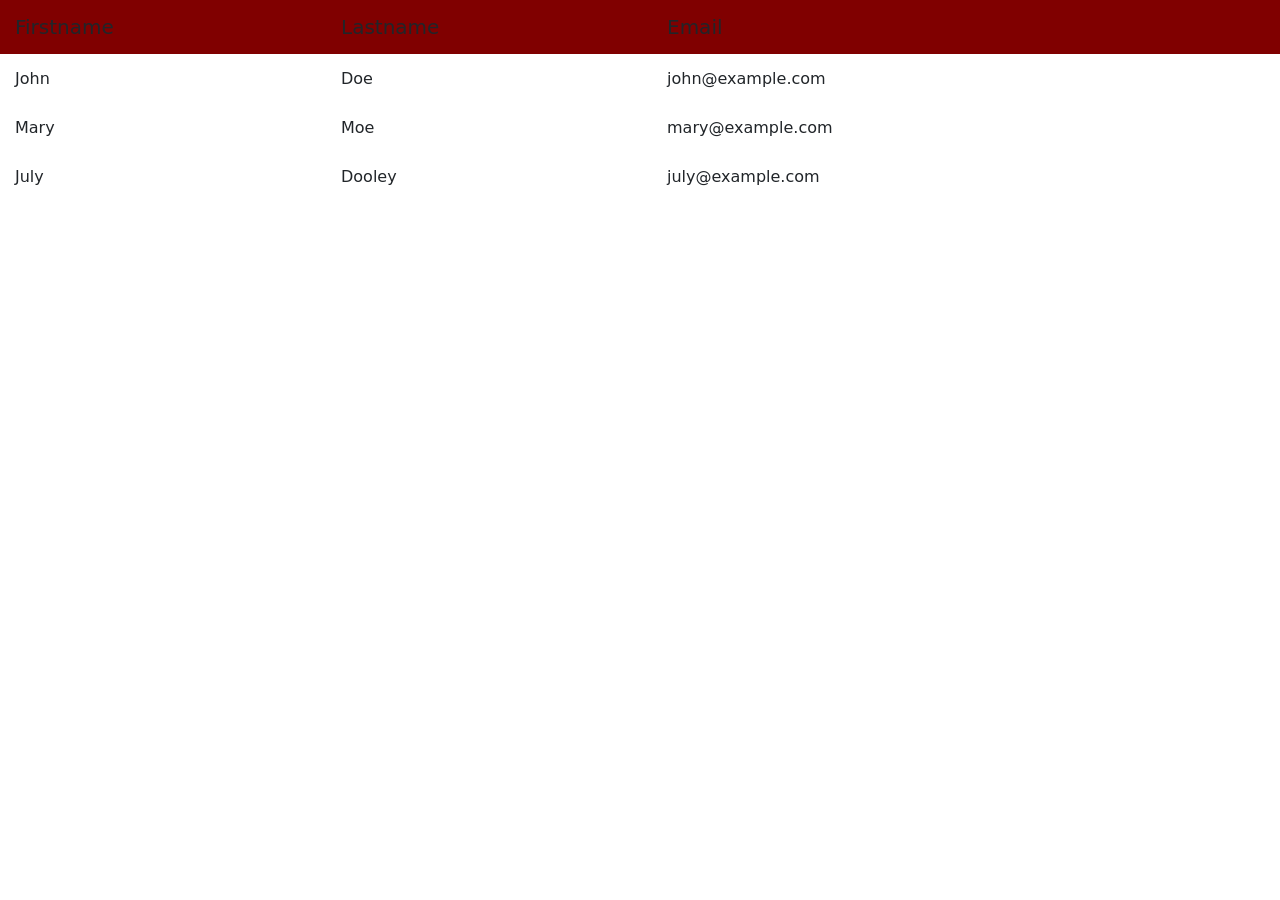
<file: BTS_3/BTS_3.1.html>
<!DOCTYPE html>
<html lang="en">
    <head>
        <meta charset="UTF-8">
        <meta http-equiv="X-UA-Compatible" content="IE=edge">
        <meta name="viewport" content="width=device-width, initial-scale=1.0">
    
        <title>Document</title>
        
        <link rel="stylesheet" href="https://cdn.jsdelivr.net/npm/bootstrap@5.2.2/dist/css/bootstrap.min.css">
    </head>

    <body>
        <section class="row">
            <div class="col-sm-3" style="background-color: #800000;">
                <h5 style="margin:15px">Firstname</h5>
            </div>
            <div class="col-sm-3" style="background-color: #800000;">
            <h5 style="margin:15px">Lastname</h5>
            </div>
            <div class="col-sm-6" style="background-color: #800000;">
                <h5 style="margin:15px">Email</h5>
            </div>
        </section>

        <section class="row">
            <div class="col-sm-3">
                <h6 style="margin:15px">John</h6>
            </div>
            <div class="col-sm-3">
                <h6 style="margin:15px">Doe</h6>
            </div>
            <div class="col-sm-6">
                <h6 style="margin:15px">john@example.com</h6>
            </div>
        </section>

        <section class="row">
            <div class="col-sm-3">
                <h6 style="margin:15px">Mary</h6>
            </div>
            <div class="col-sm-3">
                <h6 style="margin:15px">Moe</h6>
            </div>
            <div class="col-sm-6">
                <h6 style="margin:15px">mary@example.com</h6>
            </div>
        </section>

        <section class="row">
            <div class="col-sm-3">
                <h6 style="margin:15px">July</h6>
            </div>
            <div class="col-sm-3">
                <h6 style="margin:15px">Dooley</h6>
            </div>
            <div class="col-sm-6">
                <h6 style="margin:15px">july@example.com</h6>
            </div>
        </section>
    </body>
</html>
</file>
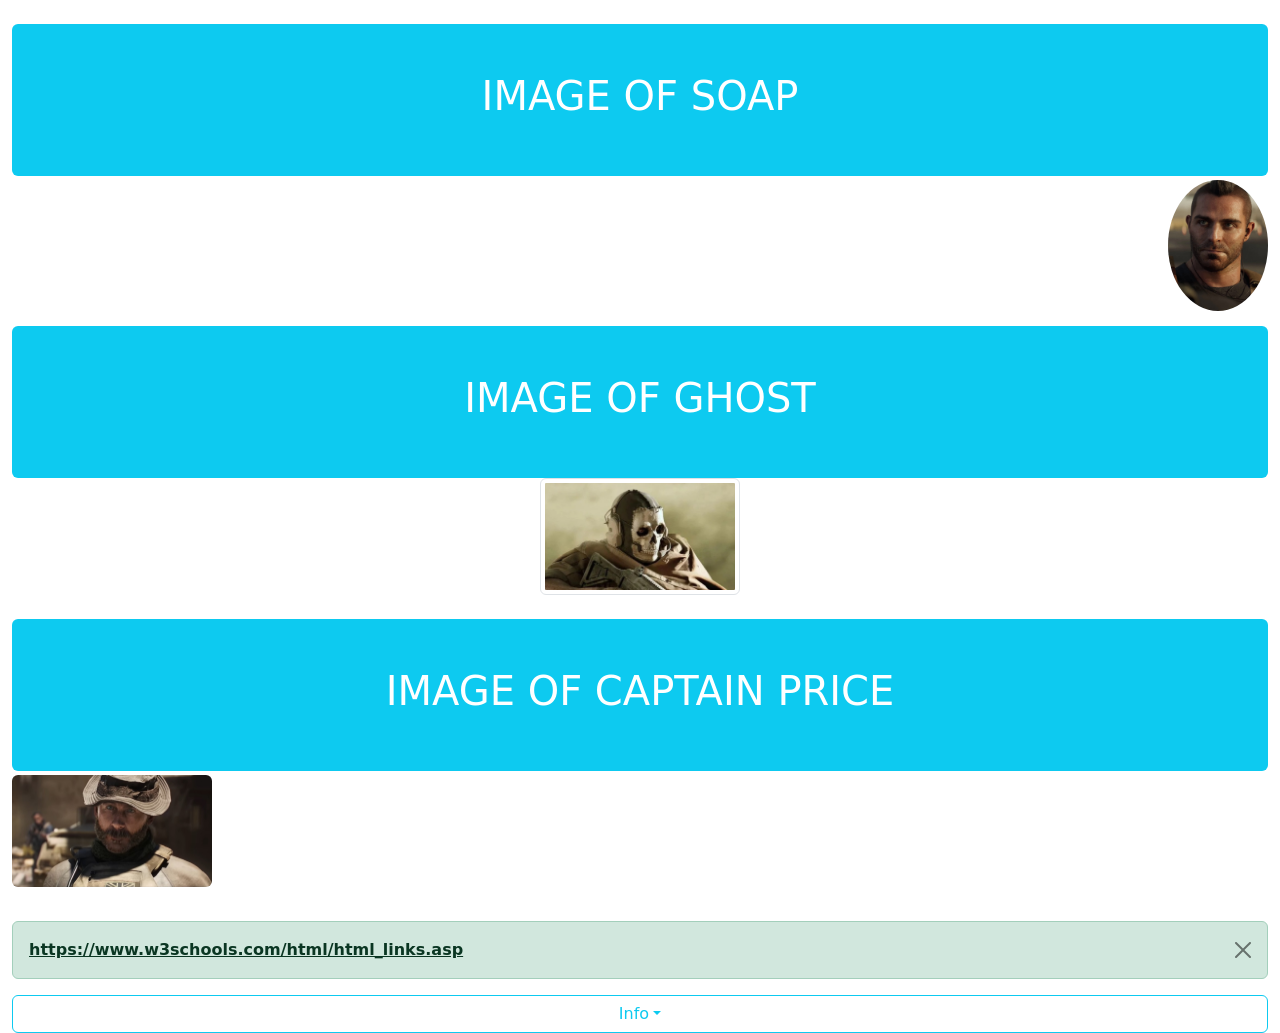
<file: BTS_3/BTS_3.2.html>
<!DOCTYPE html>
<html lang="en">
    <head>
        <meta charset="UTF-8">
        <meta http-equiv="X-UA-Compatible" content="IE=edge">
        <meta name="viewport" content="width=device-width, initial-scale=1.0">
    
        <title>Document</title>
        
        <link rel="stylesheet" href="https://cdn.jsdelivr.net/npm/bootstrap@5.2.2/dist/css/bootstrap.min.css">
        <script src="https://cdn.jsdelivr.net/npm/bootstrap@5.2.2/dist/js/bootstrap.bundle.min.js"></script>
    </head>

    <body>
        <div class="container-fluid">
            <div class="mt-4 p-5 bg-info text-white rounded">
                <h1 class="text-center text-uppercase">Image of soap</h1>
            </div>
            <img src="Soap.jpg" class="mt-1 float-end rounded-circle" width="100px" alt="Soap.jpg">
            <div class="p-5 bg-info text-white rounded" style="margin-top: 150px;">
                <h1 class="text-center text-uppercase">Image of Ghost</h1>
            </div>
            <img src="ghost.jpg" class="mx-auto d-block img-thumbnail" width="200px" alt="Ghost.jpg">
            <div class="mt-4 p-5 bg-info text-white rounded">
                <h1 class="text-center text-uppercase">Image of Captain Price</h1>
            </div>
            <img src="captain-price.jpg" class="mt-1 float-start rounded" width="200px" alt="price.jpg">
        
            <div class="alert alert-success alert-dismissible fade show" style="margin-top: 150px;">
                <button type="button" class="btn-close" data-bs-dismiss="alert"></button>
                <a href="https://www.w3schools.com/html/html_links.asp" class="alert-link">https://www.w3schools.com/html/html_links.asp</a>
            </div>

            <div class="d-grid dropdown">
                <button type="button" class="btn btn-outline-info btn-block dropdown-toggle" data-bs-toggle="dropdown">Info</button>
                <ul class="dropdown-menu">
                    <li><a class="dropdown-item" href="#">Link 1</a></li>
                    <li><a class="dropdown-item" href="#">Link 2</a></li>
                    <li><a class="dropdown-item" href="#">Link 3</a></li>
                </ul>
            </div>
        </div>
    </body>
</html>
</file>
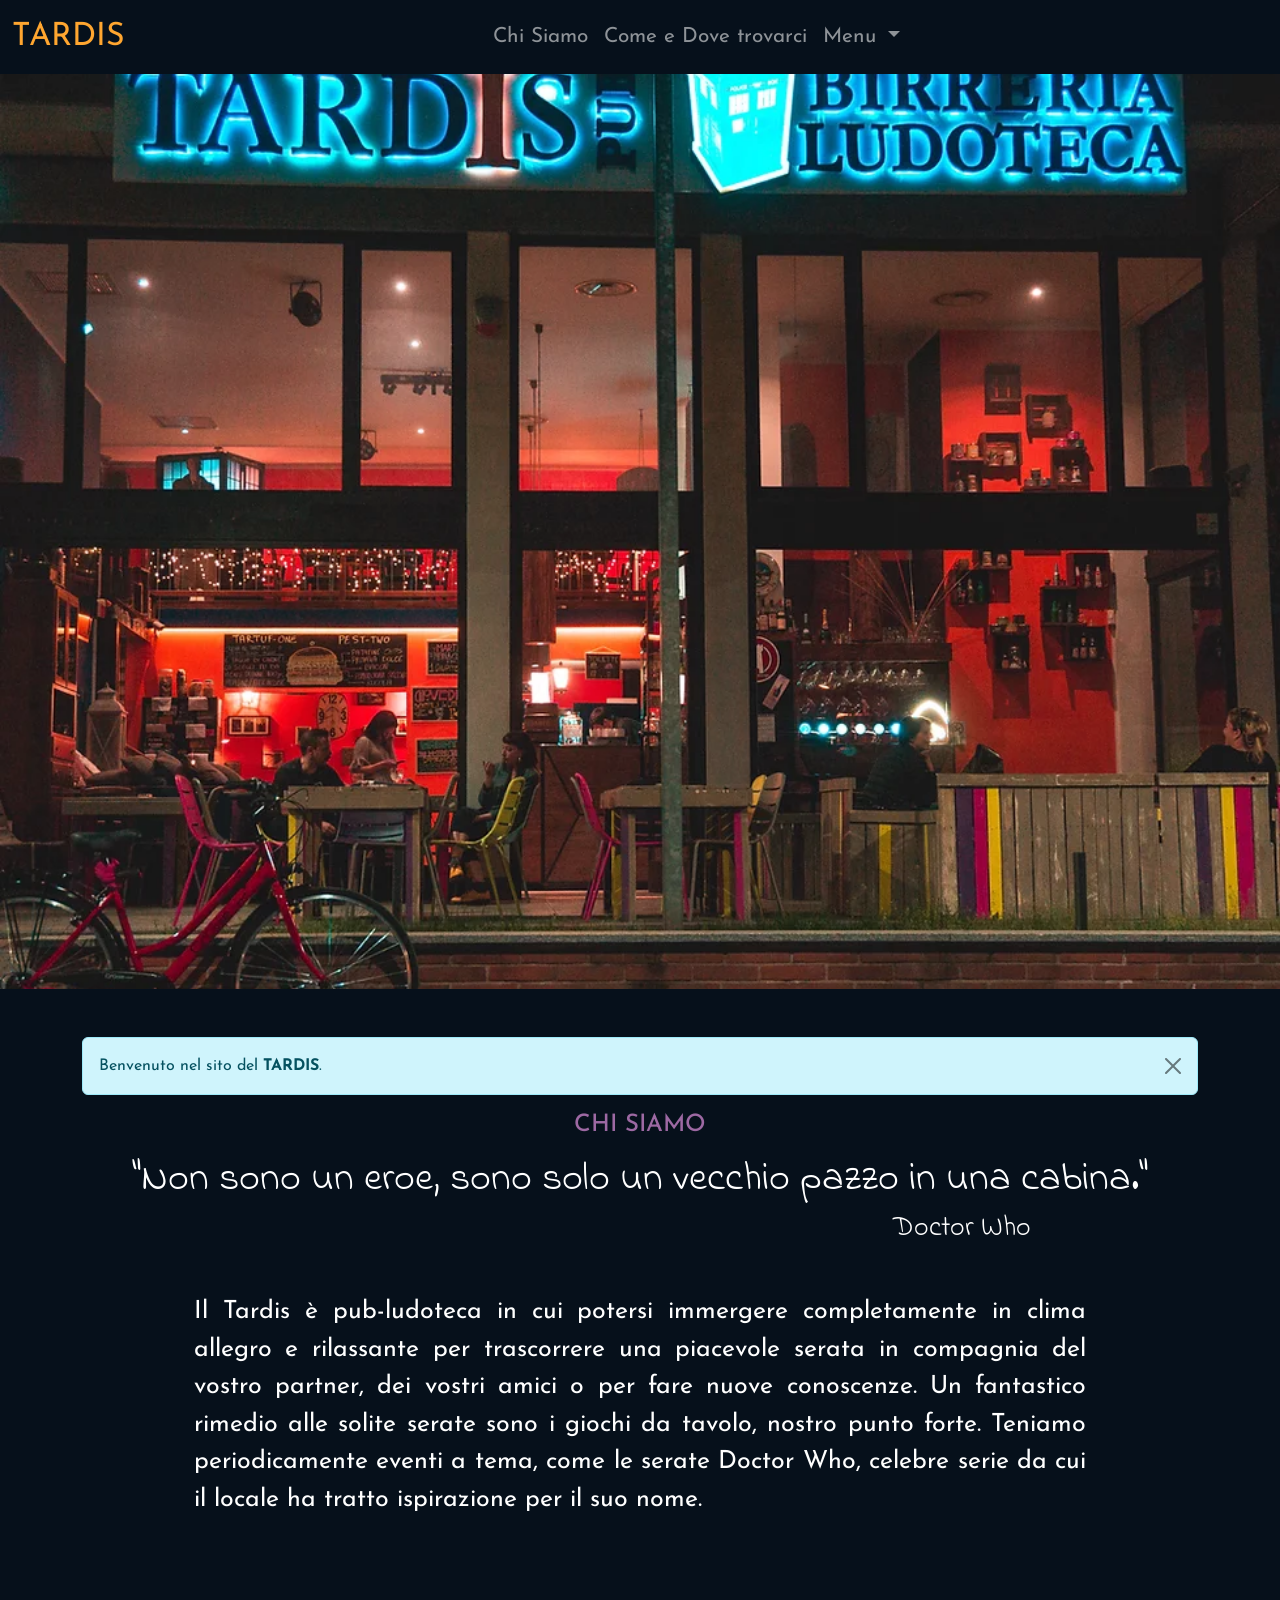
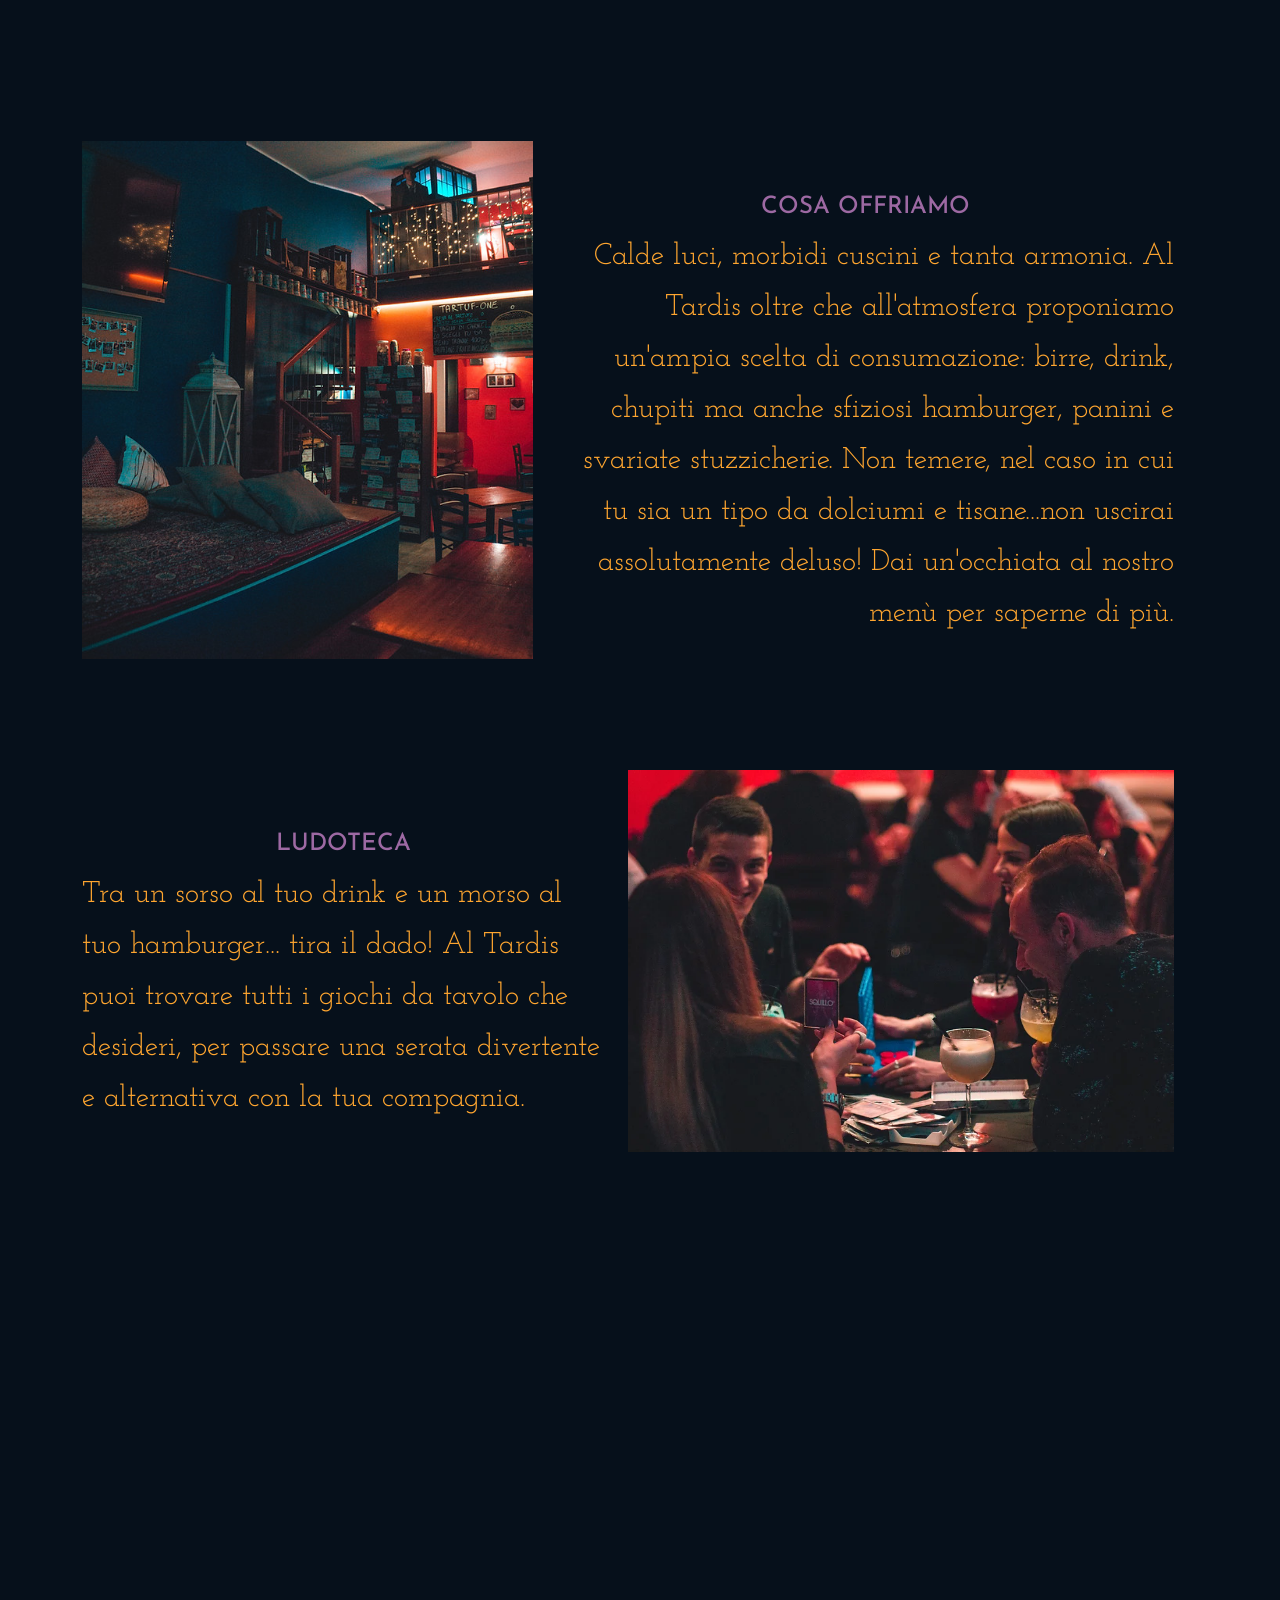
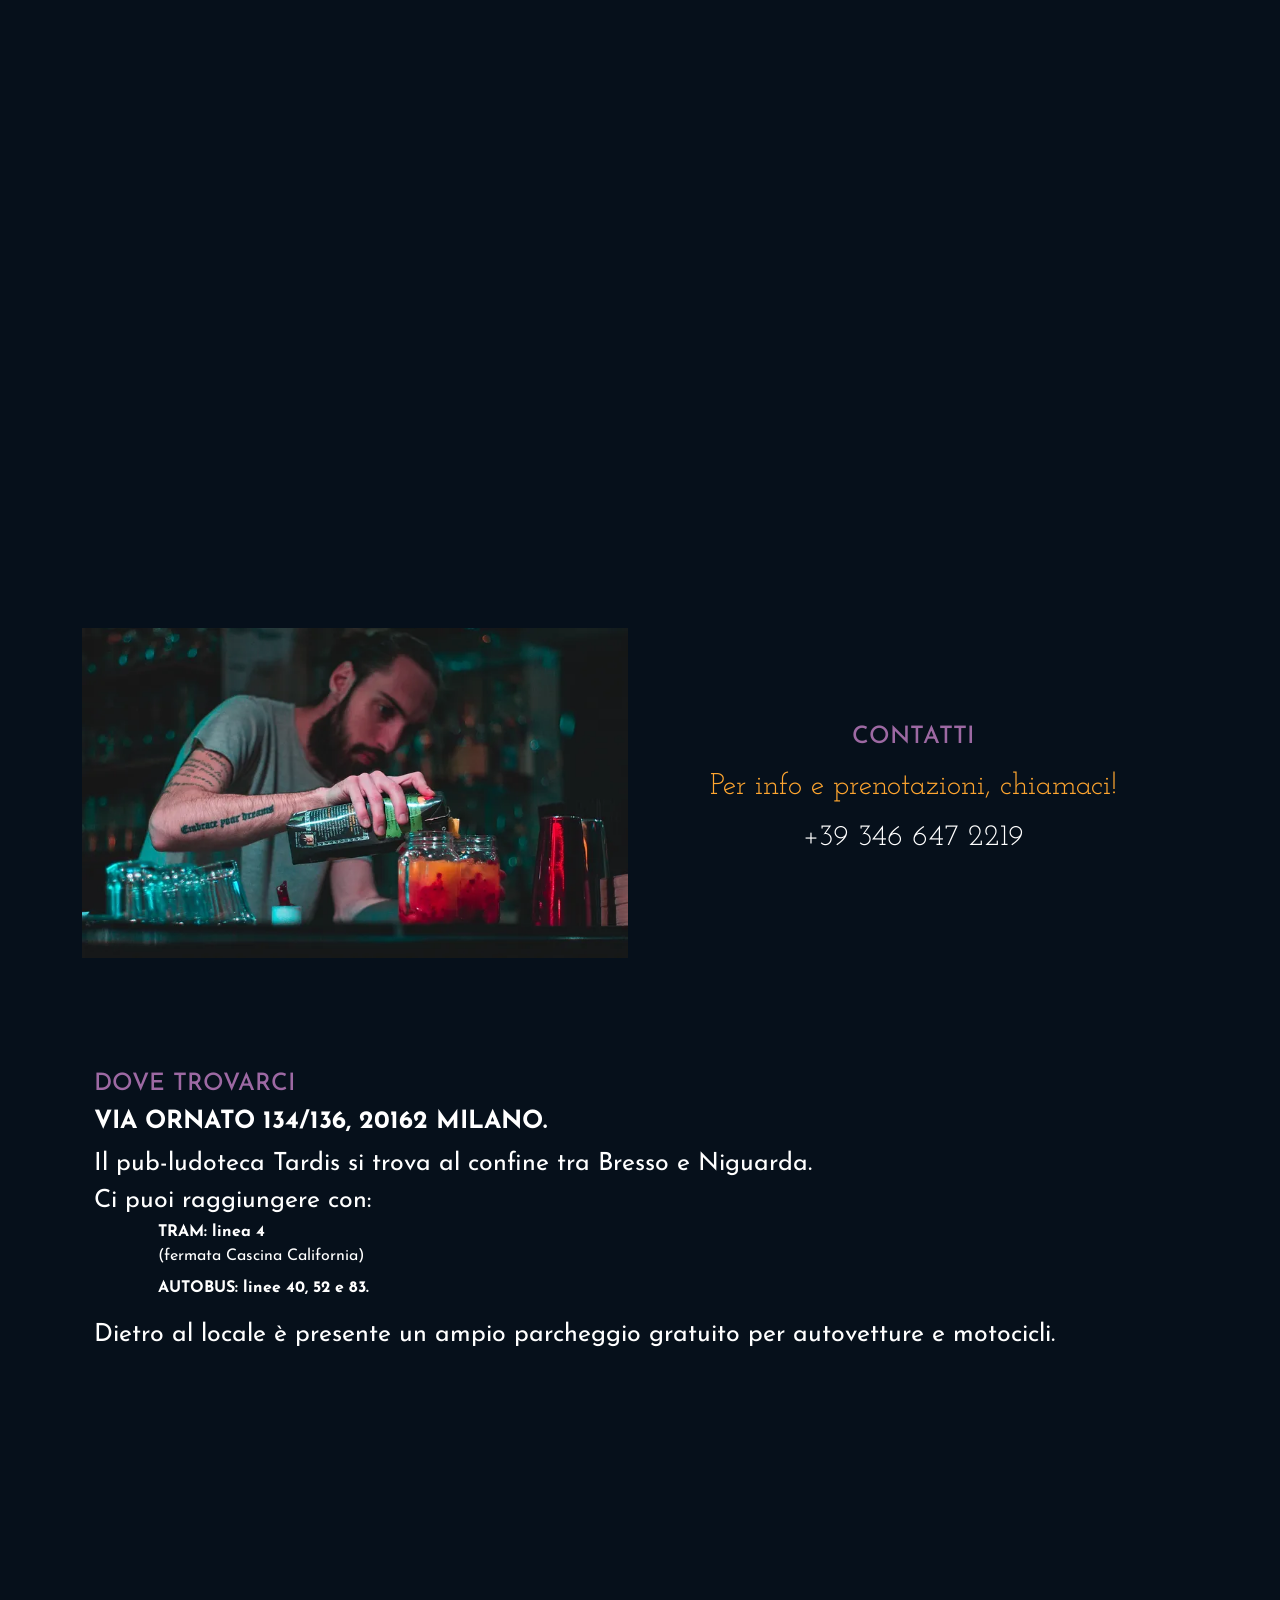
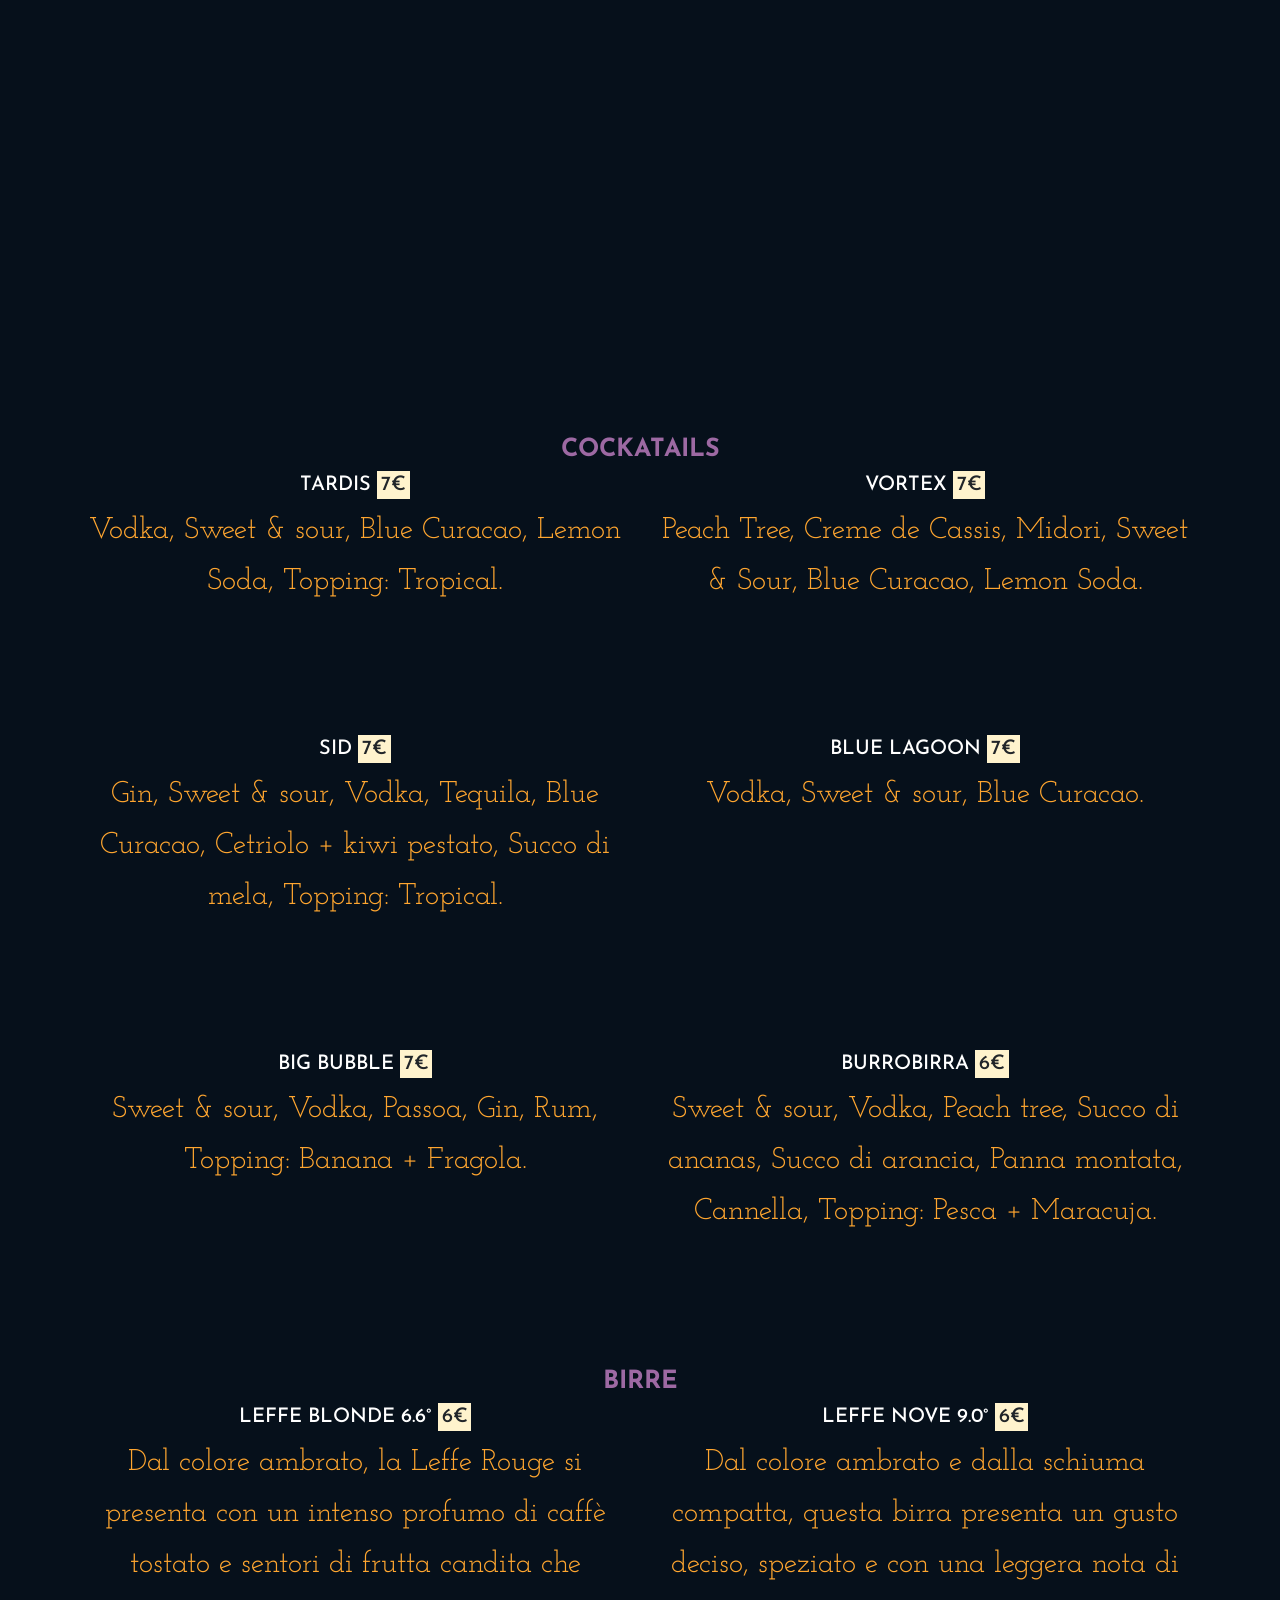
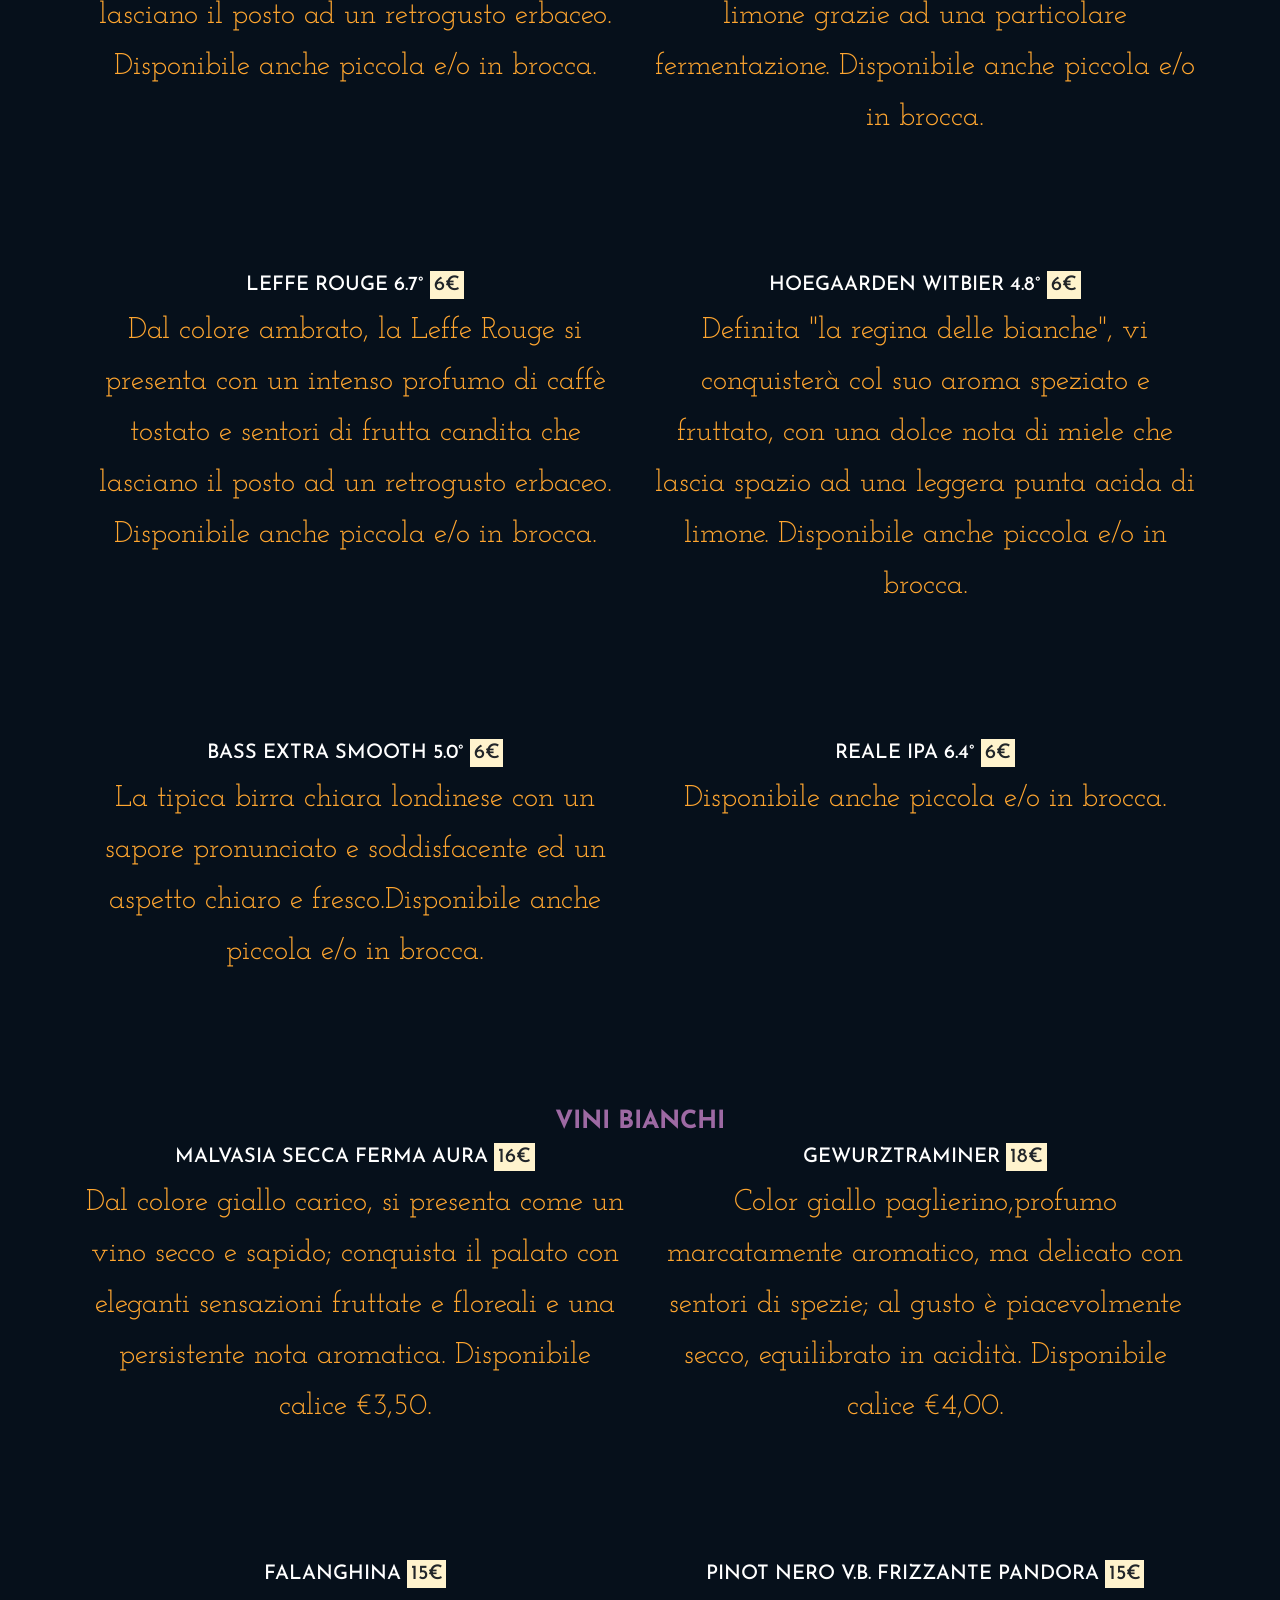
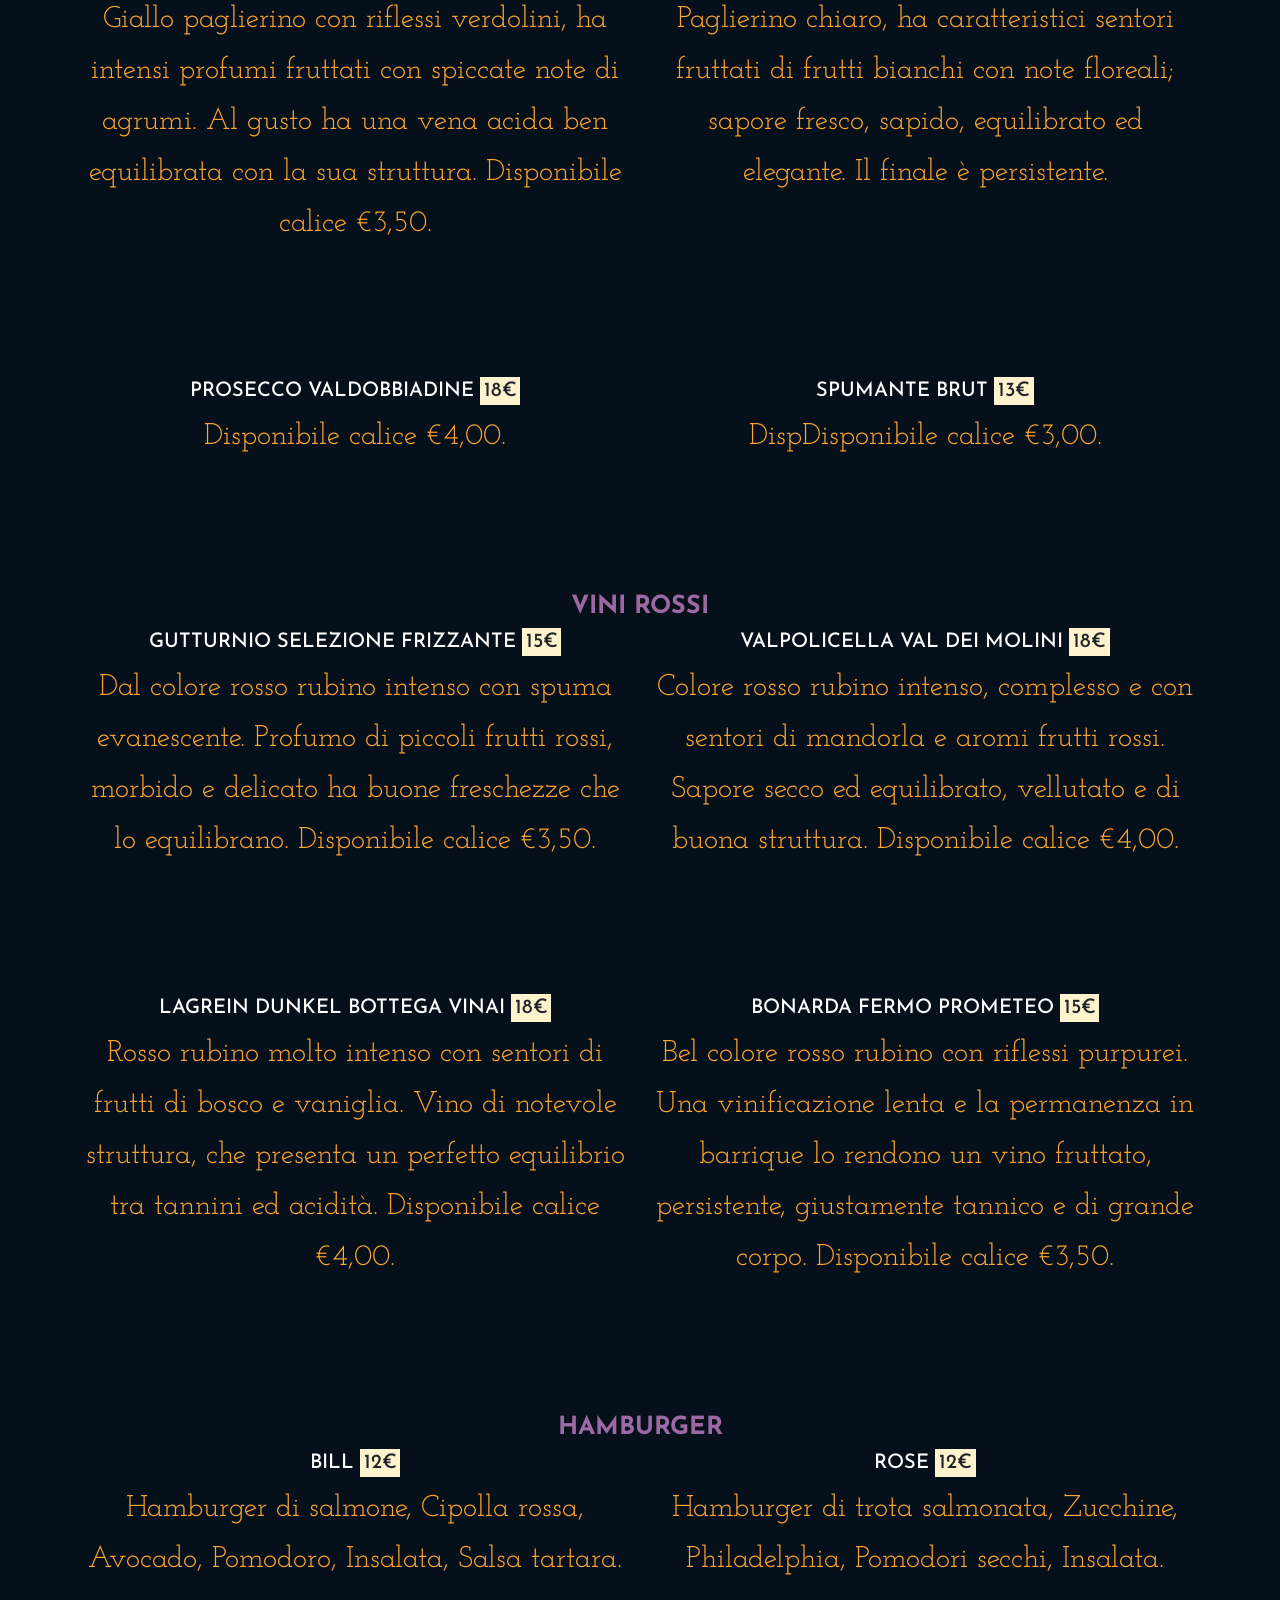
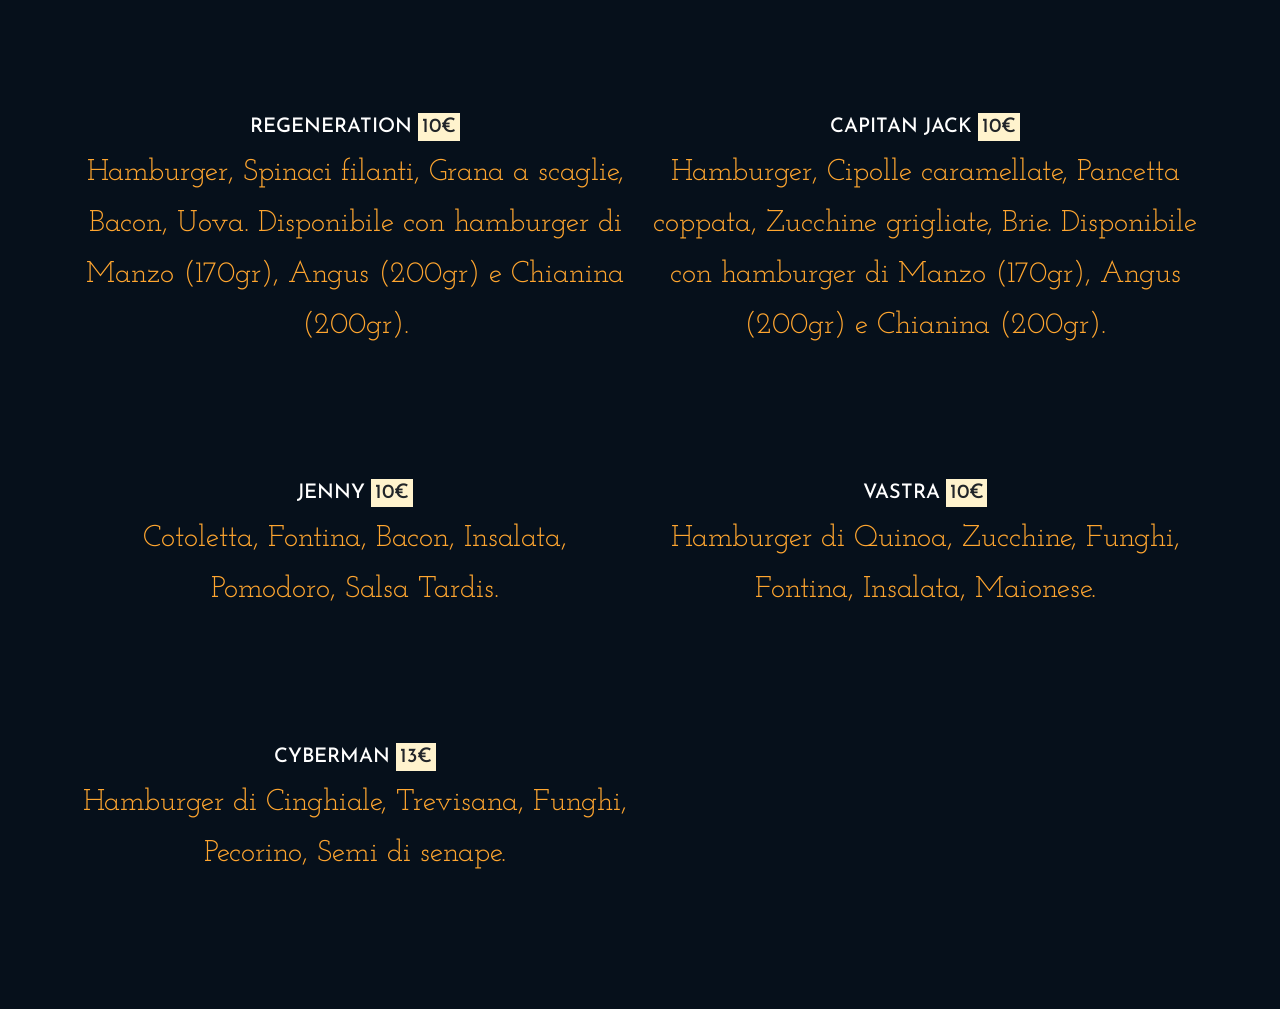
<file: BTS_4/BTS_4.1.html>
<!DOCTYPE html>
<html lang="en">
    <head>
        <meta charset="UTF-8">
        <meta http-equiv="X-UA-Compatible" content="IE=edge">
        <meta name="viewport" content="width=device-width, initial-scale=1.0">
    
        <title>TARDIS</title>
    
        <link rel="stylesheet" href="https://cdn.jsdelivr.net/npm/bootstrap@5.2.2/dist/css/bootstrap.min.css">
        <link rel="stylesheet" href="BTS_4.css">
        <link rel="preconnect" href="https://fonts.googleapis.com">
        <link rel="preconnect" href="https://fonts.gstatic.com" crossorigin>
        <link href="https://fonts.googleapis.com/css2?family=Josefin+Sans:wght@400;700&display=swap" rel="stylesheet">
        <link rel="preconnect" href="https://fonts.googleapis.com">
        <link rel="preconnect" href="https://fonts.gstatic.com" crossorigin>
        <link href="https://fonts.googleapis.com/css2?family=Indie+Flower&family=Josefin+Sans:wght@400;700&display=swap" rel="stylesheet">
        <link rel="preconnect" href="https://fonts.googleapis.com">
        <link rel="preconnect" href="https://fonts.gstatic.com" crossorigin>
        <link href="https://fonts.googleapis.com/css2?family=Indie+Flower&family=Josefin+Slab:wght@300&display=swap" rel="stylesheet">

        <script src="https://cdn.jsdelivr.net/npm/bootstrap@5.2.2/dist/js/bootstrap.bundle.min.js"></script>
        <script src="https://ajax.googleapis.com/ajax/libs/jquery/3.6.1/jquery.min.js"></script>
    </head>
    
    <body>
        <!-- HEADER  -->

        <header>
            <nav class="navbar navbar-dark navbar-expand-lg fixed-top">
                <div class="container-fluid">
                    <a class="navbar-brand primary" href="#">TARDIS</a>

                    <button class="navbar-toggler" type="button" data-bs-toggle="offcanvas" data-bs-target="#offcanvasNavbar" aria-controls="offcanvasNavbar">
                        <span class="navbar-toggler-icon"></span>
                    </button>
                  
                    <div class="offcanvas offcanvas-end bg-dark" tabindex="-1" id="offcanvasNavbar" aria-labelledby="offcanvasNavbarLabel">      
                        <div class="offcanvas-body">
                            <div class="offcanvas-header">
                                <h3 class="offcanvas-title text-light" id="offcanvasNavbarLabel">Tardis</h3>
                                <button type="button" class="btn-close" data-bs-dismiss="offcanvas" aria-label="Close"></button>
                            </div>

                            <ul class="navbar-nav justify-content-center flex-grow-1 pe-3">
                                
                                <li class="nav-item">
                                  <a class="nav-link" href="#hero1">Chi Siamo</a>
                                </li>
                                
                                <li class="nav-item">
                                  <a class="nav-link" href="#hero2">Come e Dove trovarci</a>
                                </li>
                                
                                <li class="nav-item dropdown">
                                    <a class="nav-link dropdown-toggle" href="#hero3" role="button" data-bs-toggle="dropdown" aria-expanded="false">
                                        Menu
                                    </a>
                                    <ul class="dropdown-menu dropdown-menu-dark bg-dark">
                                        <li><a class="dropdown-item" href="#cocktails">Cocktails</a></li>
                                        <li><a class="dropdown-item" href="#birre">Birre</a></li>
                                        <li><a class="dropdown-item" href="#vini_bianchi">Vini Bianchi</a></li>
                                        <li><a class="dropdown-item" href="#vini_rossi">Vini Rossi</a></li>
                                        <li><a class="dropdown-item" href="#hamburger">Hamburger</a></li>
                                    </ul>
                                </li>
                            </ul>
                        </div>
                    </div>
                </div>
            </nav>
            
            <img class="img-fluid" src="img/vetrina.jpg" width="100%" alt="Image not available">
        </header>  

        <!-- HERO1 -->

        <section class="position-relative hero1" id="hero1">
            <main class="container pt-5 hero1-content">
                <div class="alert alert-info alert-dismissible fade show" role="alert">
                    Benvenuto nel sito del <strong>TARDIS</strong>.
                    <button type="button" class="btn-close" data-bs-dismiss="alert" aria-label="Close"></button>
                </div>

                <h4 class="text-center secondary">CHI SIAMO</h4>

                <h1 class="text-center mt-3">"Non sono un eroe, sono solo un vecchio pazzo in una cabina."</h1>
                <h3 class="text-end">Doctor Who</h3>
                <p class="mt-5 normal-text" id="spiegazione">Il Tardis è pub-ludoteca in cui potersi immergere completamente in clima allegro e rilassante per trascorrere una piacevole serata in compagnia del vostro partner, dei vostri amici o per fare nuove conoscenze. Un fantastico rimedio alle solite serate sono i giochi da tavolo, nostro punto forte. Teniamo periodicamente eventi a tema, come le serate Doctor Who, celebre serie da cui il locale ha tratto ispirazione per il suo nome.</p>


                <section class="row" id="first">
                    <img class="img-fluid col-md-5" src="img/hall.jpg" alt="Image not available">
                    <div class="row col-md-7">
                        <h4 class="text-center secondary col-12 mt-5">COSA OFFRIAMO</h4>
                        <p class="text-end col-12">Calde luci, morbidi cuscini e tanta armonia. Al Tardis oltre che all'atmosfera proponiamo un'ampia scelta di consumazione: birre, drink, chupiti ma anche sfiziosi hamburger, panini e svariate stuzzicherie. Non temere, nel caso in cui tu sia un tipo da dolciumi e tisane...non uscirai assolutamente deluso! Dai un'occhiata al nostro menù per saperne di più.</p>
                    </div>
                </section>

                <section class="row mt-10">
                    <div class="row col-md-6">
                        <h4 class="text-center secondary col-12 mt-5">LUDOTECA</h4>
                        <p class="col-12">Tra un sorso al tuo drink e un morso al tuo hamburger... tira il dado! Al Tardis puoi trovare tutti i giochi da tavolo che desideri, per passare una serata divertente e alternativa con la tua compagnia. </p>
                    </div>
                    <img class="img-fluid col-md-6" src="img/clienti.jpg" alt="Image not available">
                </section>
            </main>
        </section>

        <section class="background mt-10" id="background">
        </section>

        <section class="position-relative mt-5 hero2" id="hero2">
            <main class="container hero2-content">
                <section class="row">
                    <img class="img-fluid col-md-6" src="img/barman.jpg" alt="Image not available">
                    <div class="row col-md-6">
                        <h4 class="text-center secondary col-12 mt-3">CONTATTI</h4>
                        <p class="text-center col-12">Per info e prenotazioni, chiamaci!<br>
                            <a href="tel:346-6472219">+39 346 647 2219</a></p>
                    </div>
                </section>

                <section class="container mt-10">
                    <h4 class="text-start secondary">DOVE TROVARCI</h4>
                    <h4 class="intro-text">Via Ornato 134/136, 20162 Milano.</h4>
                    <p class="normal-text mb-0">Il pub-ludoteca Tardis si trova al confine tra Bresso e Niguarda.<br>
                        Ci puoi raggiungere con:</p>
                    <dl style="margin-left: 4rem;">
                        <dt>TRAM: linea 4</dt> 
                        <dd>(fermata Cascina California)</dd>
                        <dt>AUTOBUS: linee 40, 52 e 83.</dt>
                    </dl>
                    <p class="normal-text">Dietro al locale è presente un ampio parcheggio gratuito per autovetture e motocicli.</p>
                    <iframe src="https://www.google.com/maps/embed?pb=!1m18!1m12!1m3!1d2795.3190366013405!2d9.19042831540846!3d45.523785079101664!2m3!1f0!2f0!3f0!3m2!1i1024!2i768!4f13.1!3m3!1m2!1s0x4786c0b019adc2fd%3A0x4c03f3bc5e8f3fd5!2sTardis%20Pub%20Birreria%20Ludoteca!5e0!3m2!1sen!2sus!4v1668813695430!5m2!1sen!2sus" width="100%" height="450" style="border:0; margin-bottom: 5rem;" allowfullscreen="" loading="lazy" referrerpolicy="no-referrer-when-downgrade"></iframe>
                </section>
            </main>
        </section>

        <section class="position-relative mt-5 hero3" id="hero3">
            <main class="container col-12 text-center">
                <h4 class="intro-text text-center secondary" id="cocktails">cockatails</h4>
                
                <div class="row">
                    <section class="col-md-6 hero2-content">
                        <h5>TARDIS <mark>7€</mark></h5>
                        <p class="primary">Vodka, Sweet & sour, Blue Curacao, Lemon Soda, Topping: Tropical.</p>
                    </section>

                    <section class="col-md-6 hero2-content">
                        <h5>VORTEX <mark>7€</mark></h5>
                        <p class="primary">Peach Tree, Creme de Cassis, Midori, Sweet & Sour, Blue Curacao, Lemon Soda.</p>
                    </section>

                    <section class="col-md-6 hero2-content">
                        <h5>SID <mark>7€</mark></h5>
                        <p class="primary">Gin, Sweet & sour, Vodka, Tequila, Blue Curacao, Cetriolo + kiwi pestato, Succo di mela, Topping: Tropical.</p>
                    </section>

                    <section class="col-md-6 hero2-content">
                        <h5>BLUE LAGOON <mark>7€</mark></h5>
                        <p class="primary">Vodka, Sweet & sour, Blue Curacao.</p>
                    </section>

                    <section class="col-md-6 hero2-content">
                        <h5>BIG BUBBLE <mark>7€</mark></h5>
                        <p class="primary">Sweet & sour, Vodka, Passoa, Gin, Rum, Topping: Banana + Fragola.</p>
                    </section>

                    <section class="col-md-6 hero2-content">
                        <h5>BURROBIRRA <mark>6€</mark></h5>
                        <p class="primary">Sweet & sour, Vodka, Peach tree, Succo di ananas, Succo di arancia, Panna montata, Cannella, Topping: Pesca + Maracuja.</p>
                    </section>
                </div>
            </main>

            <main class="container col-12 text-center">
                <h4 class="intro-text text-center secondary" id="birre">birre</h4>
                
                <div class="row">
                    <section class="col-md-6 hero2-content">
                        <h5>LEFFE BLONDE 6.6° <mark>6€</mark></h5>
                        <p class="primary">Dal colore ambrato, la Leffe Rouge si presenta con un intenso profumo di caffè tostato e sentori di frutta candita che lasciano il posto ad un retrogusto erbaceo. Disponibile anche piccola e/o in brocca.</p>
                    </section>

                    <section class="col-md-6 hero2-content">
                        <h5>LEFFE NOVE 9.0° <mark>6€</mark></h5>
                        <p class="primary">Dal colore ambrato e dalla schiuma compatta, questa birra presenta un gusto deciso, speziato e con una leggera nota di limone grazie ad una particolare fermentazione. Disponibile anche piccola e/o in brocca.</p>
                    </section>

                    <section class="col-md-6 hero2-content">
                        <h5>LEFFE ROUGE 6.7° <mark>6€</mark></h5>
                        <p class="primary">Dal colore ambrato, la Leffe Rouge si presenta con un intenso profumo di caffè tostato e sentori di frutta candita che lasciano il posto ad un retrogusto erbaceo. Disponibile anche piccola e/o in brocca.</p>
                    </section>

                    <section class="col-md-6 hero2-content">
                        <h5>HOEGAARDEN WITBIER 4.8° <mark>6€</mark></h5>
                        <p class="primary">Definita "la regina delle bianche", vi conquisterà col suo aroma speziato e fruttato, con una dolce nota di miele che lascia spazio ad una leggera punta acida di limone. Disponibile anche piccola e/o in brocca.</p>
                    </section>

                    <section class="col-md-6 hero2-content">
                        <h5>BASS EXTRA SMOOTH 5.0° <mark>6€</mark></h5>
                        <p class="primary">La tipica birra chiara londinese con un sapore pronunciato e soddisfacente ed un aspetto chiaro e fresco.Disponibile anche piccola e/o in brocca.</p>
                    </section>

                    <section class="col-md-6 hero2-content">
                        <h5>REALE IPA 6.4° <mark>6€</mark></h5>
                        <p class="primary">Disponibile anche piccola e/o in brocca.</p>
                    </section>
                </div>
            </main>

            <main class="container col-12 text-center">
                <h4 class="intro-text text-center secondary" id="vini_bianchi">vini bianchi</h4>
                
                <div class="row">
                    <section class="col-md-6 hero2-content">
                        <h5>MALVASIA SECCA FERMA AURA <mark>16€</mark></h5>
                        <p class="primary">Dal colore giallo carico, si presenta come un vino secco e sapido; conquista il palato con eleganti sensazioni fruttate e floreali e una persistente nota aromatica. Disponibile calice €3,50.</p>
                    </section>

                    <section class="col-md-6 hero2-content">
                        <h5>GEWURZTRAMINER <mark>18€</mark></h5>
                        <p class="primary">Color giallo paglierino,profumo marcatamente aromatico, ma delicato con sentori di spezie; al gusto è piacevolmente secco, equilibrato in acidità. Disponibile calice €4,00.</p>
                    </section>

                    <section class="col-md-6 hero2-content">
                        <h5>FALANGHINA <mark>15€</mark></h5>
                        <p class="primary">Giallo paglierino con riflessi verdolini, ha intensi profumi fruttati con spiccate note di agrumi. Al gusto ha una vena acida ben equilibrata con la sua struttura. Disponibile calice €3,50.</p>
                    </section>

                    <section class="col-md-6 hero2-content">
                        <h5>PINOT NERO V.B. FRIZZANTE PANDORA <mark>15€</mark></h5>
                        <p class="primary">Paglierino chiaro, ha caratteristici sentori fruttati di frutti bianchi con note floreali; sapore fresco, sapido, equilibrato ed elegante. Il finale è persistente.</p>
                    </section>

                    <section class="col-md-6 hero2-content">
                        <h5>PROSECCO VALDOBBIADINE <mark>18€</mark></h5>
                        <p class="primary">Disponibile calice €4,00.</p>
                    </section>

                    <section class="col-md-6 hero2-content">
                        <h5>SPUMANTE BRUT <mark>13€</mark></h5>
                        <p class="primary">DispDisponibile calice €3,00.</p>
                    </section>
                </div>
            </main>

            <main class="container col-12 text-center">
                <h4 class="intro-text text-center secondary" id="vini_rossi">vini rossi</h4>
                
                <div class="row">
                    <section class="col-md-6 hero2-content">
                        <h5>GUTTURNIO SELEZIONE FRIZZANTE <mark>15€</mark></h5>
                        <p class="primary">Dal colore rosso rubino intenso con spuma evanescente. Profumo di piccoli frutti rossi, morbido e delicato ha buone freschezze che lo equilibrano. Disponibile calice €3,50.</p>
                    </section>

                    <section class="col-md-6 hero2-content">
                        <h5>VALPOLICELLA VAL DEI MOLINI <mark>18€</mark></h5>
                        <p class="primary">Colore rosso rubino intenso, complesso e con sentori di mandorla e aromi frutti rossi. Sapore secco ed equilibrato, vellutato e di buona struttura. Disponibile calice €4,00.</p>
                    </section>

                    <section class="col-md-6 hero2-content">
                        <h5>LAGREIN DUNKEL BOTTEGA VINAI <mark>18€</mark></h5>
                        <p class="primary">Rosso rubino molto intenso con sentori di frutti di bosco e vaniglia. Vino di notevole struttura, che presenta un perfetto equilibrio tra tannini ed acidità. Disponibile calice €4,00.</p>
                    </section>

                    <section class="col-md-6 hero2-content">
                        <h5>BONARDA FERMO PROMETEO <mark>15€</mark></h5>
                        <p class="primary">Bel colore rosso rubino con riflessi purpurei. Una vinificazione lenta e la permanenza in barrique lo rendono un vino fruttato, persistente, giustamente tannico e di grande corpo. Disponibile calice €3,50.</p>
                    </section>
                </div>
            </main>

            <main class="container col-12 text-center">
                <h4 class="intro-text text-center secondary" id="hamburger">hamburger</h4>
                
                <div class="row">
                    <section class="col-md-6 hero2-content">
                        <h5>BILL <mark>12€</mark></h5>
                        <p class="primary">Hamburger di salmone, Cipolla rossa, Avocado, Pomodoro, Insalata, Salsa tartara.</p>
                    </section>

                    <section class="col-md-6 hero2-content">
                        <h5>ROSE <mark>12€</mark></h5>
                        <p class="primary">Hamburger di trota salmonata, Zucchine, Philadelphia, Pomodori secchi, Insalata.</p>
                    </section>

                    <section class="col-md-6 hero2-content">
                        <h5>REGENERATION <mark>10€</mark></h5>
                        <p class="primary">Hamburger, Spinaci filanti, Grana a scaglie, Bacon, Uova. Disponibile con hamburger di Manzo (170gr), Angus (200gr) e Chianina (200gr).</p>
                    </section>

                    <section class="col-md-6 hero2-content">
                        <h5>CAPITAN JACK <mark>10€</mark></h5>
                        <p class="primary">Hamburger, Cipolle caramellate, Pancetta coppata, Zucchine grigliate, Brie. Disponibile con hamburger di Manzo (170gr), Angus (200gr) e Chianina (200gr).</p>
                    </section>

                    <section class="col-md-6 hero2-content">
                        <h5>JENNY <mark>10€</mark></h5>
                        <p class="primary">Cotoletta, Fontina, Bacon, Insalata, Pomodoro, Salsa Tardis.</p>
                    </section>

                    <section class="col-md-6 hero2-content">
                        <h5>VASTRA <mark>10€</mark></h5>
                        <p class="primary">Hamburger di Quinoa, Zucchine, Funghi, Fontina, Insalata, Maionese.</p>
                    </section>

                    <section class="col-md-6 hero2-content">
                        <h5>CYBERMAN <mark>13€</mark></h5>
                        <p class="primary">Hamburger di Cinghiale, Trevisana, Funghi, Pecorino, Semi di senape.</p>
                    </section>
                </div>
            </main>
        </section>
    </body>
    <script>
        $(window).scroll(function(){
            var scroll = $(window).scrollTop();
            $('#background').css({"background-positionY":+(-scroll/8)+'px'});
        });
    </script>
</html>
</file>
<file: BTS_4/BTS_4.css>
/* ?Colors: #0c1713 - #9d69a3 - #1e1127 - #ffa630*/

* {
    margin: 0;
    padding: 0;
}

/* !Body */

body {
    background-color: rgb(6,16,27);
    overflow-x: hidden;
    font-family: 'Josefin Sans', sans-serif;
    color: #fff;
}

a {text-decoration: none; color: #fff; transition: 0.5s ease;}

.big-text {font-size: 60px;}
.med-text {font-size: 40px;}
.normal-text {font-size: 25px;}
.small-text {font-size: 12px;}

.intro-text {
    text-transform: uppercase; 
    font-weight: bold;
    font-size: 25px;
}

.primary {
    color: #ffa630;
}

.secondary {
    color: #9d69a3;
}

.mt-10 {
    margin-top: 10%;
}

/* !Header */

nav {
    background-color: rgb(6,16,27);
}

.navbar-brand {
    font-size: 200%;
}

.nav-item {
    font-size: 130%;
}

.nav-item a:hover {
    color: #ffa630;
}

.offcanvas-header {
    padding: 16px 0;
}

/* !Hero1 */

.hero1 {
    background-color: rgb(6,16,27);
    margin-top: -10%;
}

.hero1-content h4 {
    margin: 0;
}

.hero1-content h1 {
    font-family: 'Indie Flower', cursive;
}

.hero1-content h3 {
    font-family: 'Indie Flower', cursive;
    margin-bottom: 0;
    margin-right: 15%;    
}

#spiegazione {
    margin: 0 10%;
    text-align: justify;
}

#first {
    margin-top: 20%;
}

.row h4 {
    align-self: flex-end;
    margin-bottom: 10px;
}

.row p {
    font-size: 30px;
    color: #ffa630;
    line-height: 1.7;
    font-family: 'Josefin Slab', serif;
}

/* !Background */

#background {
    position: sticky;
    background: url('img/teschi.jpg') center 100%;
    height: 100vh;
    width: 100%;    
    background-size: 100%;
    background-repeat: no-repeat;
    background-attachment: fixed;
}

/* !Hero2 */

.hero2 {
    top: 0;
    position: sticky;
}

.hero2-content {
    margin-bottom: 10%;
}

.name {
    float: left;
}

.prezzo {
    float: right;
}

@media screen and (max-width: 992px) {
    .row p {
        font-size: 18px;
        line-height: 1.5;
    }

    .background {
        display: none;
    }
}
</file>
